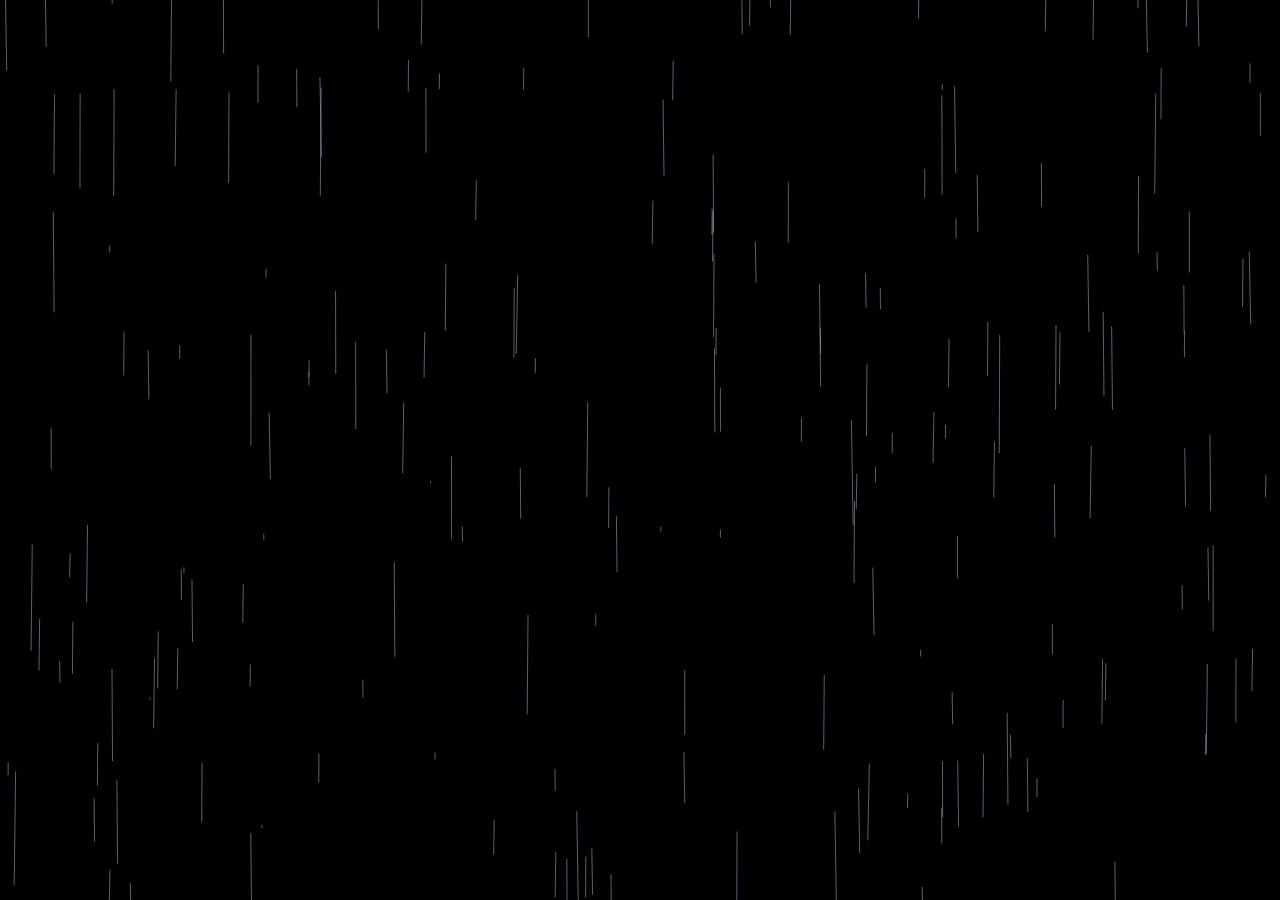
<file: index.html>
<!doctypehtml><html lang=en><meta , , content="text/html; charset=utf-8"http-equiv=Content-Type><meta name=darkreader-lock content="no undarkening the darkness"><title>Kill the Lights</title><link , , href=jquery-ui.css rel=stylesheet><script src=jquery.min.js></script><script src=jquery-ui.min.js></script><link href="https://fonts.googleapis.com/css?family=Vesper+Libre"rel=stylesheet><style>html{background-color:#000}#float{text-align:right;position:absolute;bottom:0;right:0;padding:0 20px 10px 0}*{-webkit-touch-callout:none;-webkit-user-select:none;-khtml-user-select:none;-moz-user-select:none;-ms-user-select:none;user-select:none;font-family:'Vesper Libre',serif;color:#fff}.fadeText{opacity:0;transition:opacity 16s}.sexy_line{display:block;border:none;color:#fff;height:1px;background:#000;background:-webkit-gradient(radial,50% 50%,0,50% 50%,350,from(#fff),to(#000))}#post-mortem{width:65%;margin:auto}h1,p{text-align:center;line-height:1.2em}h1{font-variant:small-caps}#clickOverlay{text-align:center;font-size:120%;opacity:0;transition:opacity 16s}</style><body><style>#canvas{pointer-events:none;position:fixed;top:0;left:0;width:100%;height:100%;z-index:9999}</style><canvas id=canvas></canvas><script>$(document).ready(function(){var t=$("#canvas")[0];if(t.width=window.innerWidth,t.height=window.innerHeight,t.getContext){var a=t.getContext("2d"),r=t.width,e=t.height;a.strokeStyle="rgba(174,194,224,0.5)",a.lineWidth=1,a.lineCap="round";for(var n=[],o=0;o<200;o++)n.push({x:Math.random()*r,y:Math.random()*e,l:1*Math.random(),xs:4*Math.random()-4+2,ys:40*Math.random()+80});for(var h=[],i=0;i<200;i++)h[i]=n[i];setInterval(function(){a.clearRect(0,0,r,e);for(var t=0;t<h.length;t++){var n=h[t];a.beginPath(),a.moveTo(n.x,n.y),a.lineTo(n.x+n.l*n.xs,n.y+n.l*n.ys),a.stroke()}!function(){for(var t=0;t<h.length;t++){var n=h[t];n.x+=n.xs,n.y+=n.ys,(n.x>r||n.y>e)&&(n.x=Math.random()*r,n.y=-20)}}()},30)}})</script><div id=clickOverlay>Click or something</div><div id=float class=fadeText><img alt=""src=weight.png style=margin:0;max-width:80%></div><div id=player style=opacity:0><audio autoplay hidden><source src=audio.mp3></audio></div><script>function showText(e,o){var t=document.getElementById(e);setTimeout(function(){t.style.opacity=1},4500*o)}function setSource(){$("#clickOverlay").hide();var e=document.querySelector("audio");e.src="audio."+(e.canPlayType("audio/mp3")?"mp3":"wav"),showText("float",1)}var audio=document.createElement("audio");function mediaPlaybackRequiresUserGesture(){return audio.play(),audio.paused}function removeBehaviorsRestrictions(){document.querySelector("audio").load(),window.removeEventListener("keydown",removeBehaviorsRestrictions),window.removeEventListener("mousedown",removeBehaviorsRestrictions),window.removeEventListener("touchstart",removeBehaviorsRestrictions),setTimeout(setSource,1e3)}function removeBehaviorsRestrictions(){document.querySelector("audio").load(),window.removeEventListener("keydown",removeBehaviorsRestrictions),window.removeEventListener("mousedown",removeBehaviorsRestrictions),window.removeEventListener("touchstart",removeBehaviorsRestrictions),setTimeout(setSource,1e3)}setTimeout(mediaPlaybackRequiresUserGesture,100),$(window).load(function(e){mediaPlaybackRequiresUserGesture()?(window.addEventListener("keydown",removeBehaviorsRestrictions),window.addEventListener("mousedown",removeBehaviorsRestrictions),window.addEventListener("touchstart",removeBehaviorsRestrictions),setTimeout(function(){document.getElementById("clickOverlay").style.opacity=1},5e3)):setSource()})</script>
</file>
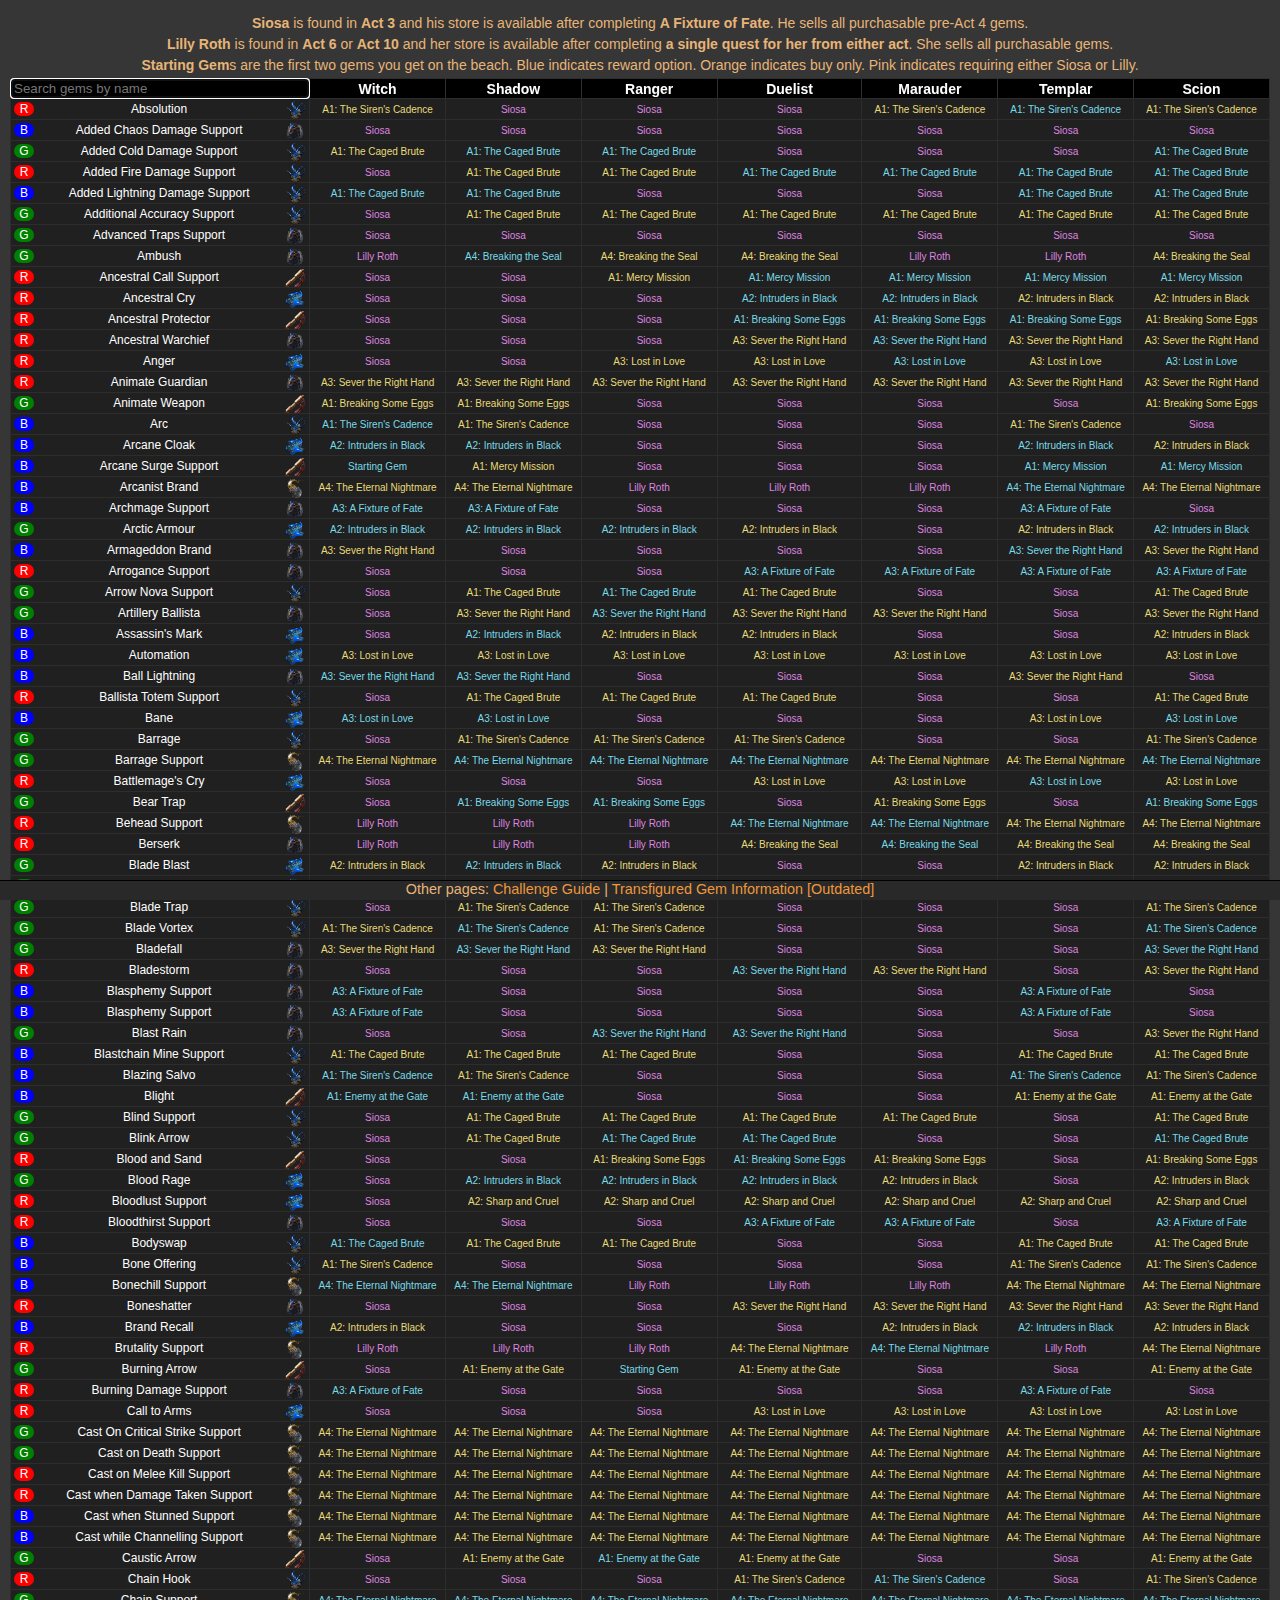
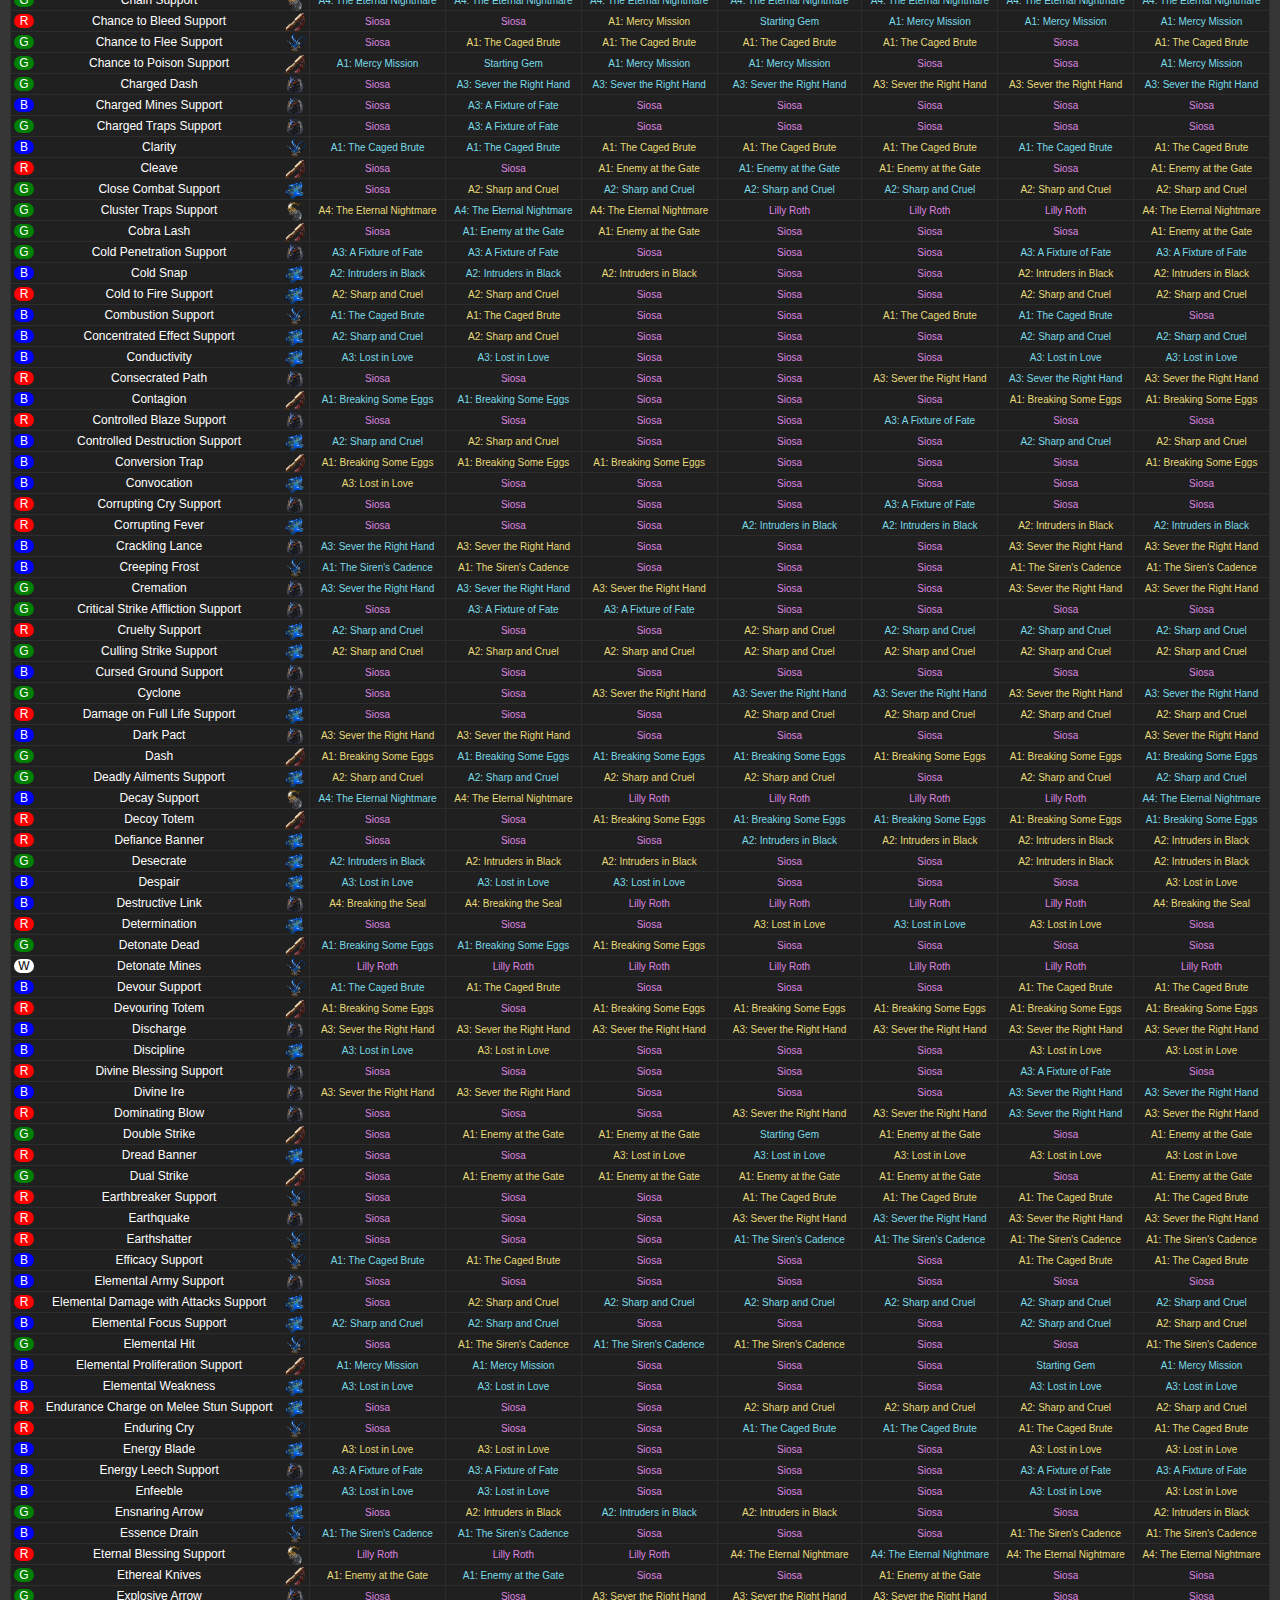
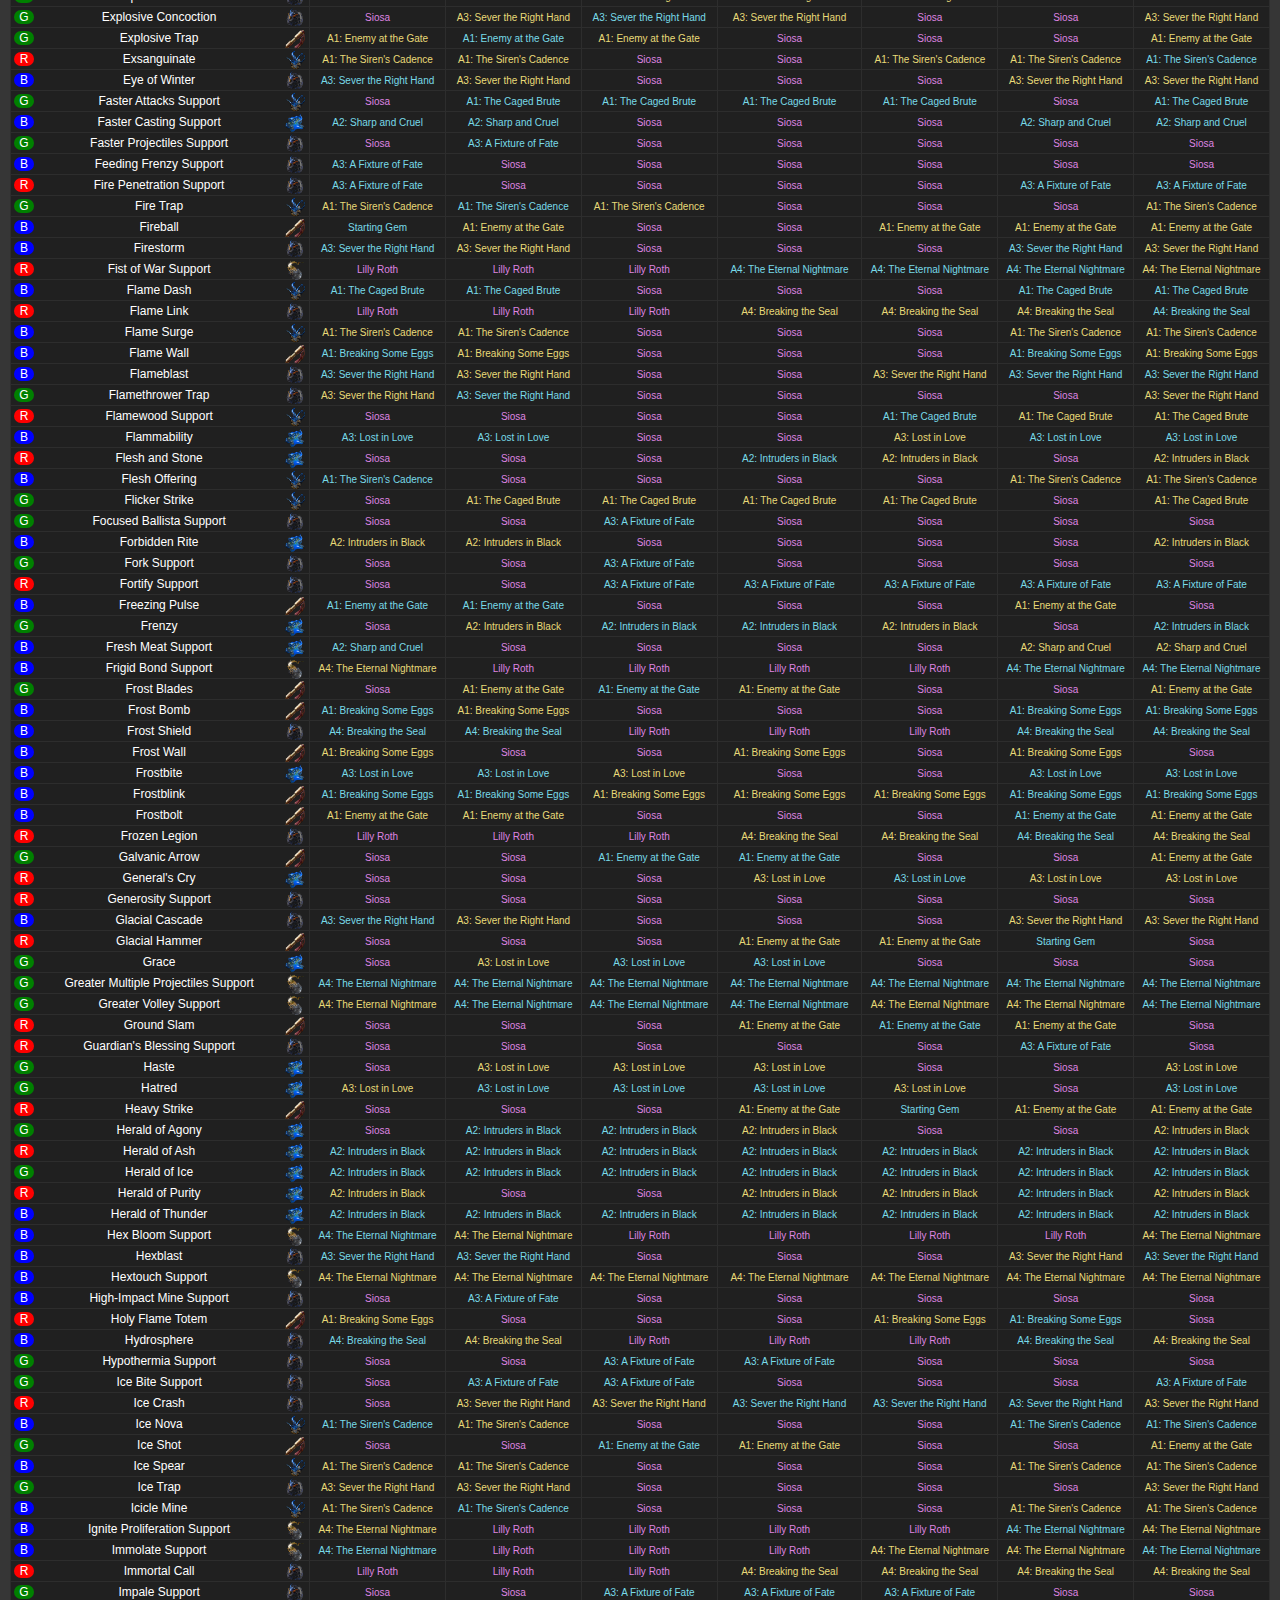
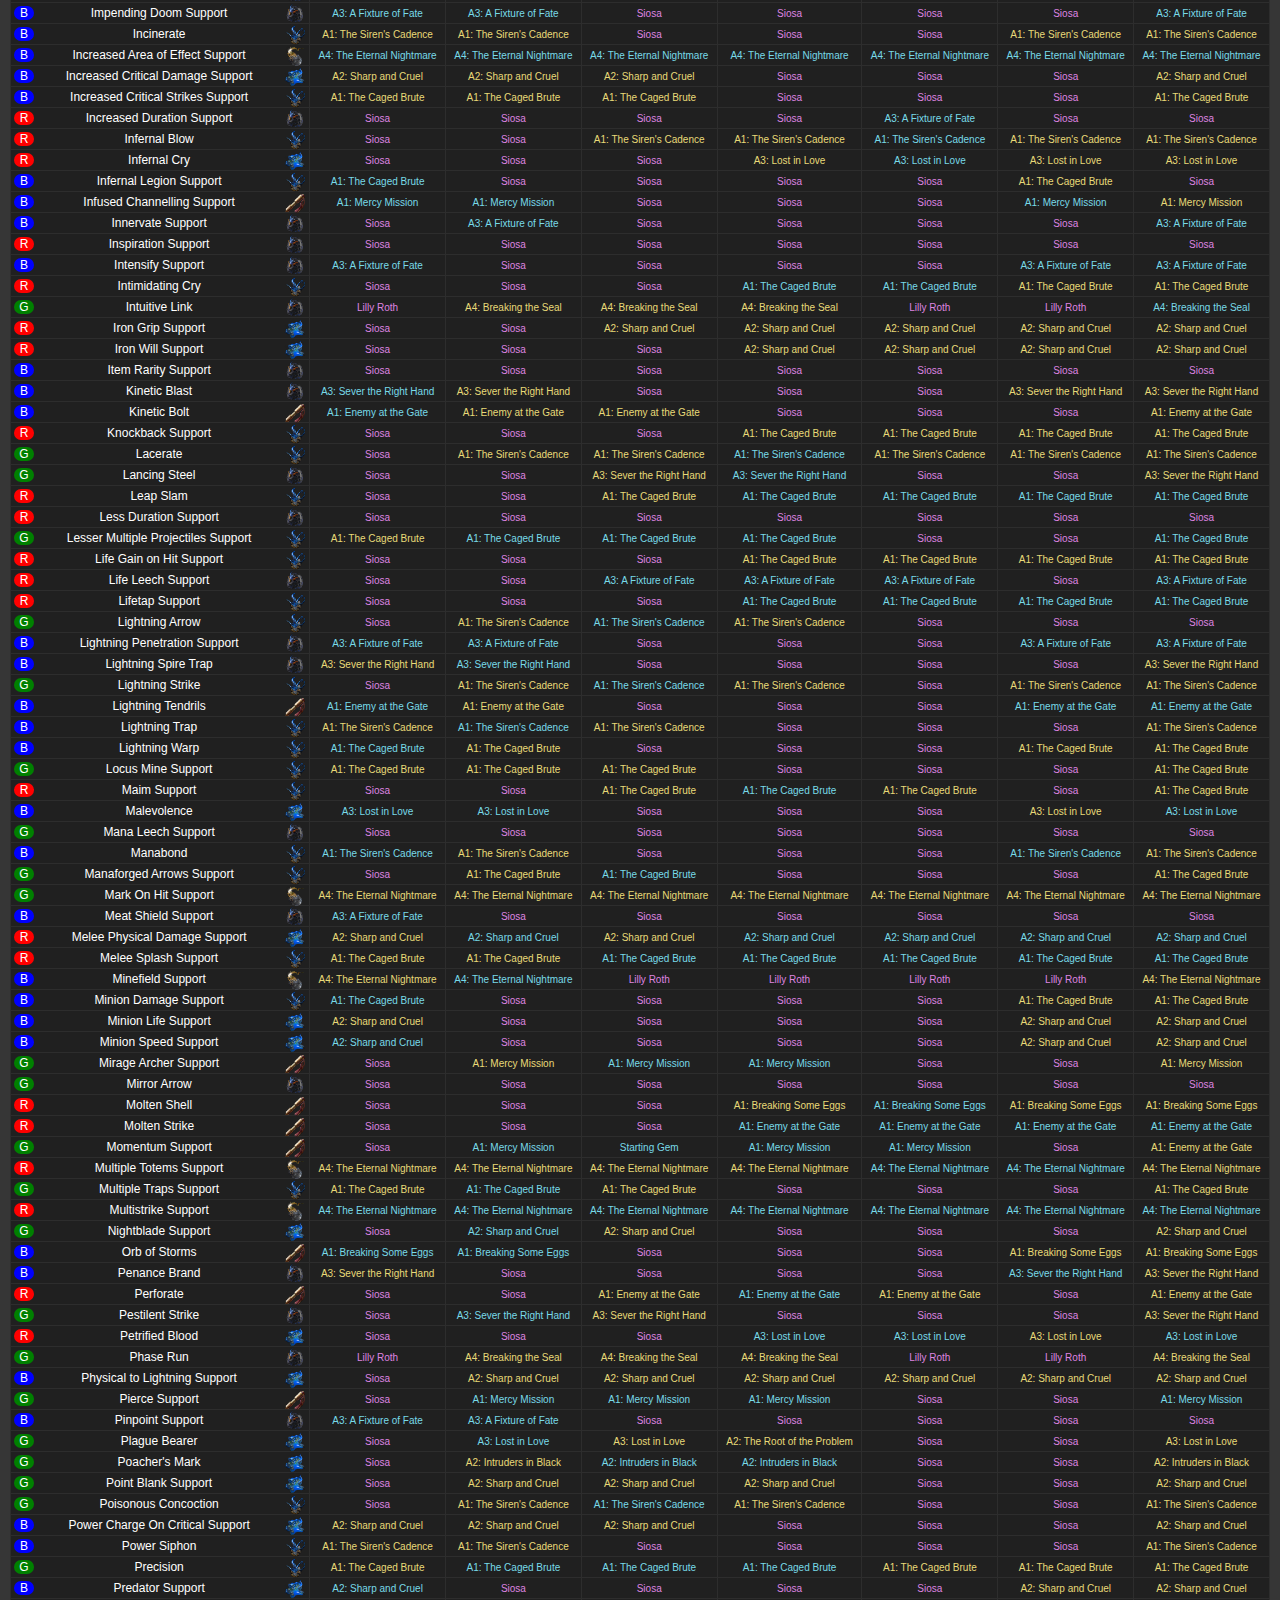
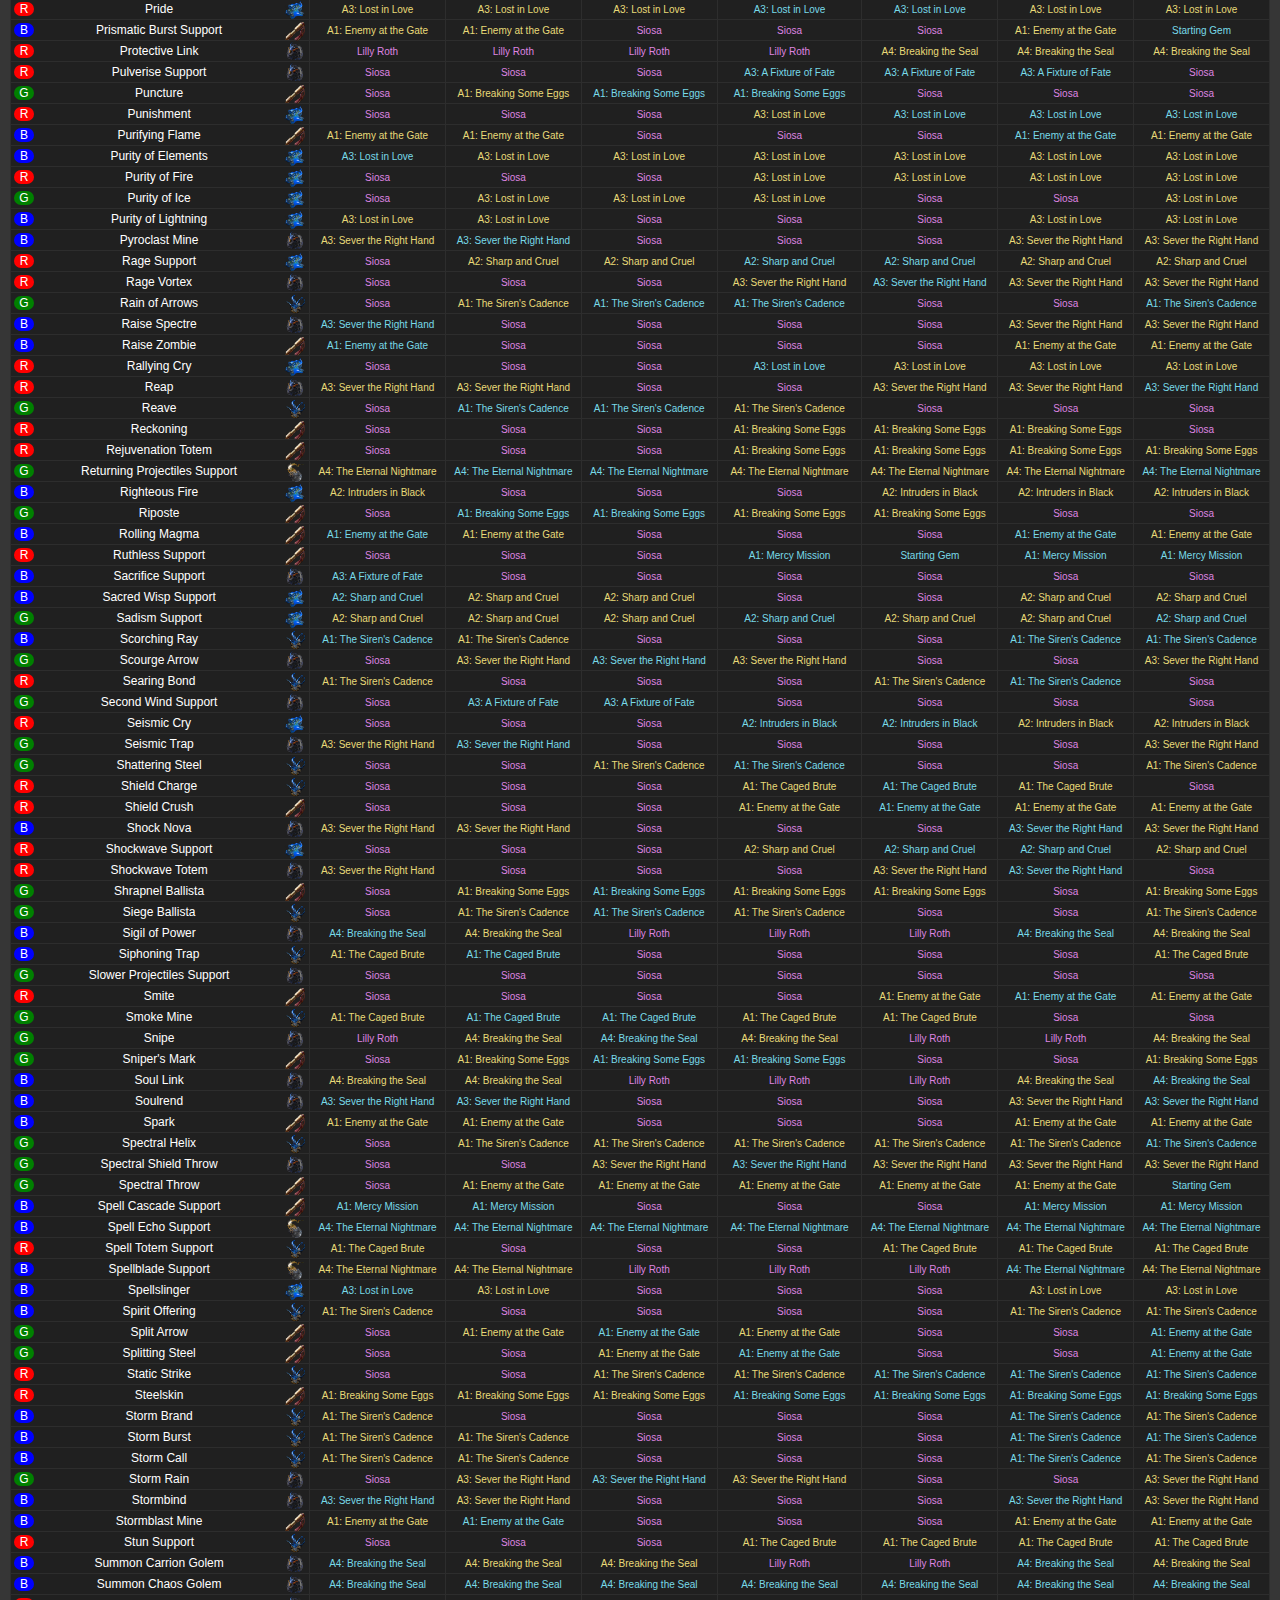
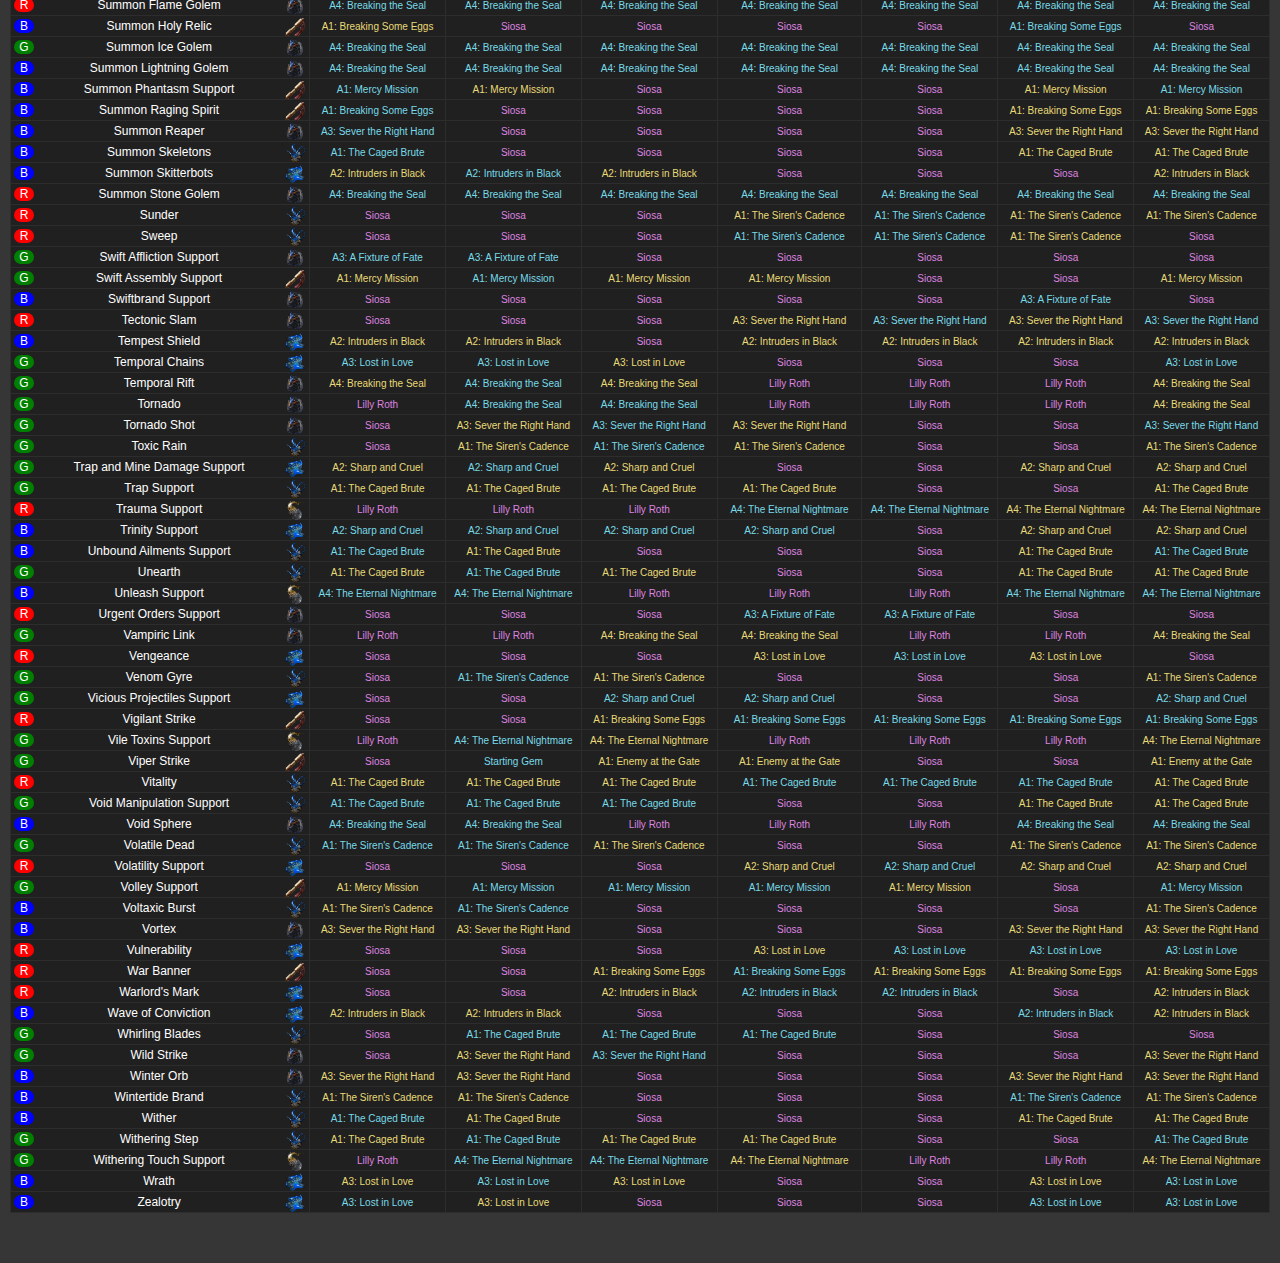
<file: gems.html>
<!DOCTYPE html>
<html lang="en">
<head>
<meta http-equiv="Content-Type" content="text/html; charset=utf-8">
	<!--
	░░░░█─────────────█──▀──
	░░░░▓█───────▄▄▀▀█──────
	░░░░▒░█────▄█▒░░▄░█─────
	░░░░░░░▀▄─▄▀▒▀▀▀▄▄▀──DO─
	░░░░░░░░░█▒░░░░▄▀────IT──
	▒▒▒░░░░▄▀▒░░░░▄▀───FOR──
	▓▓▓▓▒░█▒░░░░░█▄───BILLY──
	█████▀▒░░░░░█░▀▄────────
	█████▒▒░░░▒█░░░▀▄───────
	███▓▓▒▒▒▀▀▀█▄░░░░█──────
	▓██▓▒▒▒▒▒▒▒▒▒█░░░░█─────
	▓▓█▓▒▒▒▒▒▒▓▒▒█░░░░░█────
	░▒▒▀▀▄▄▄▄█▄▄▀░░░░░░░█─
	-->
	<META NAME="ROBOTS" CONTENT="noarchive">
	<meta name="Description" content="Path of Exile Gem Vendors and Rewards">
	<meta name="Keywords" content="path of exile, gem vendors, gem rewards">
	<script src="https://ajax.googleapis.com/ajax/libs/jquery/3.7.1/jquery.min.js"></script> 
	<script src="./js/showdown.min.js"></script>
	<title>Path of Exile Gem Sources</title>
	<style>
	p {text-align:center;margin:5px;font-size: 14px;}
	:root{--toggle-left:340px;--sidebar-left:0px;}
	[data-sidebar="visible"]{--toggle-left:4px;--sidebar-left: -336px;}
	*{font-family:Verdana,Arial,Helvetica,sans-serif;box-sizing: border-box;}
	html{background:#363636;overflow-y:scroll}
	a,a:visited{color:#EE983C;text-decoration:none;}
	a:hover{color:#FDB12D;}
	h1{color:#E7B477;text-align:center;border-left:5px solid #C2A965;border-right:5px solid #C2A965;border-top:1px solid #C2A965;border-bottom:1px solid #C2A965;background-color:#5d1515;margin-bottom:0px;padding:5px;}
	h2{color:#DADADA;text-align:center;margin:4px 0px;}
	h3{color:#875516;text-align:center;margin:4px 0px;}
	body{color:#E7B477;margin: 0 0 20px;padding-bottom:20px;}
	#contents{margin:auto;width:100%;padding:10px;}
	em img,li img{max-height:18px;margin-bottom:-3px;}
	#footer{position: fixed;left:0;bottom:0;height:20px;width:100%;text-align:center;background:#292929;border-top:1px solid black;font-size:90%;}
	#navigation{position:fixed;left:var(--sidebar-left);top:0px;height:100vh;display:var(--sidebar-display);max-height:100vh;overflow-y:scroll;background:rgb(40,40,40);padding-right:10px;width:336px;transition:all 0.2s linear;}
	#toggle{position:fixed;left:var(--toggle-left);top:5px;cursor:pointer;transition: all 0.2s linear;font-size:30px;padding-bottom: 20px;color:#ffff00;text-shadow: 2px 2px 4px rgb(0, 0, 0, 1);}
	#toggle:hover{color:#FFE28B}
	table{width:100%;border-collapse:collapse;}
	table img{max-height:22px;margin-bottom:-6px;margin-top:-3px;}
	table tr th{font-size:14px;border:1px solid #2d2d2d;background-color:black;color:white;}
	table tr th:first-child{min-width:24%;max-width:24%}
	table tr th:nth-child(n+2){min-width:11%;max-width:11%}
	table tr td:first-child{font-size:12px;border:1px solid #2d2d2d;background-color:rgb(32,32,32);color:#FFF;padding:3px;text-align:center;}
	table tr td:nth-child(n+2){font-size:10px;border:1px solid #2d2d2d;background-color:rgb(32,32,32);color:#E8DA78;padding:3px;text-align:center;}
	table tr td:nth-child(n+2).reward{ color:#78DAE8;}
	table tr td:nth-child(n+2).offpath{ color:#DF84E0;}
	th input{background:none;width:100%;border:none;color:white;}
	tr:first-child { position: sticky; top: 0px; background: black;}
	.currency{float:right;}
	.col-red{width:20px;float:left;background-color:red;color:white;border-radius:2em;padding-left:3px;padding-right:3px;}
	.col-green{width:20px;float:left;background-color:green;color:white;border-radius:2em;padding-left:3px;padding-right:3px;}
	.col-blue{width:20px;float:left;background-color:blue;color:white;border-radius:2em;padding-left:3px;padding-right:3px;}
	.col-white{width:20px;float:left;background-color:white;color:black;border-radius:2em;padding-left:3px;padding-right:3px;}
	table tr:hover td{background-color:rgb(40,40,40)
	</style>
	</head>
<body>
	<div id="contents">
		<p><b>Siosa</b> is found in <b>Act 3</b> and his store is available after completing <b>A Fixture of Fate</b>. He sells all purchasable pre-Act 4 gems.</p>
		<p><b>Lilly Roth</b> is found in <b>Act 6</b> or <b>Act 10</b> and her store is available after completing <b>a single quest for her from either act</b>. She sells all purchasable gems.</p>
		<p><b>Starting Gem</b>s are the first two gems you get on the beach. Blue indicates reward option. Orange indicates buy only. Pink indicates requiring either Siosa or Lilly.</p>
		<table id="gems">
			<tr><th><input id="search" type="search" autofocus="" placeholder="Search gems by name"></th><th>Witch</th><th>Shadow</th><th>Ranger</th><th>Duelist</th><th>Marauder</th><th>Templar</th><th>Scion</th>
		</table>
	</div>
	<div id="footer">Other pages: <a href="./">Challenge Guide</a> | <a href="./transgems.html">Transfigured Gem Information [Outdated]</a></div>
	<script>		
		const gemTable = document.querySelector("#gems");
		fetch('./js/gems.json')
			.then((response) => response.json()).then((json) => {
				for (var gem of json.gems) { 
					const gemRow = document.createElement("tr")
					let img; let col;
					if (gem.cost == "Orb of Transmutation"){
						img = '<img class="currency" src="./img/currency/transmutation.png" alt=""/>'
					} else if (gem.cost == "Orb of Chance"){
						img = '<img class="currency" src="./img/currency/chance.png" alt=""/>'
					} else if (gem.cost == "Orb of Alteration"){
						img = '<img class="currency" src="./img/currency/alteration.png" alt=""/>'
					} else if (gem.cost == "Orb of Alchemy"){
						img = '<img class="currency" src="./img/currency/alchemy.png" alt=""/>'
					} else if (gem.cost == "Scroll of Wisdom"){
						img = '<img class="currency" src="./img/currency/wisdom.png" alt=""/>'
					}
					
					if (gem.color == "red"){
						col = '<span class="col-' + gem.color + '">R</span>'
					} else if (gem.color == "green"){
						col = '<span class="col-' + gem.color + '">G</span>'
					} else if (gem.color == "blue"){
						col = '<span class="col-' + gem.color + '">B</span>'
					} else if (gem.color == "white"){
						col = '<span class="col-' + gem.color + '">W</span>'
					}
					console.log(col);
					console.log(gem.name);
					console.log(img);
					
					gemRow.appendChild(document.createElement("td")).innerHTML = col + " " + gem.name + " " + img;
					for (let x = 0; x < 7; x++){
						let td = document.createElement("td");
						if (gem.rewards[x] != "-"){
							td.textContent = gem.rewards[x];
							td.className = "reward"
						} else {
							td.textContent = gem.vendors[x];
							if (gem.vendors[x] == "Siosa" || gem.vendors[x] == "Lilly Roth") {
								td.className = "offpath"
							}
						}
						gemRow.appendChild(td);
					}
					gemTable.append(gemRow);					
				}
			});
			
			// case insensitive
			$.expr[":"].contains = $.expr.createPseudo(function(arg) {
				return function( elem ) {
					return $(elem).text().toUpperCase().indexOf(arg.toUpperCase()) >= 0;
				};
			});
			// delay function
			function throttle(f, delay){
				var timer = null;
				return function(){
					var context = this, args = arguments;
					clearTimeout(timer);
					timer = window.setTimeout(function(){
						f.apply(context, args);
					},
					delay || 350);
				};
			}
			
			$("#search,#searchTags").keyup(throttle(doSearch)); 
			$('select').blur(doSearch);
			$('select').change(doSearch);
			function doSearch(){
				let term = $('#search').val();
				if(term.length > 0){
					// skip header row
					$("td").parent().hide();
					$('tr td:contains("' + term + '")').parent().show();
				} else {
					$("tr").show();
				}
			};
			
	</script>
</body>
</html>
</file>
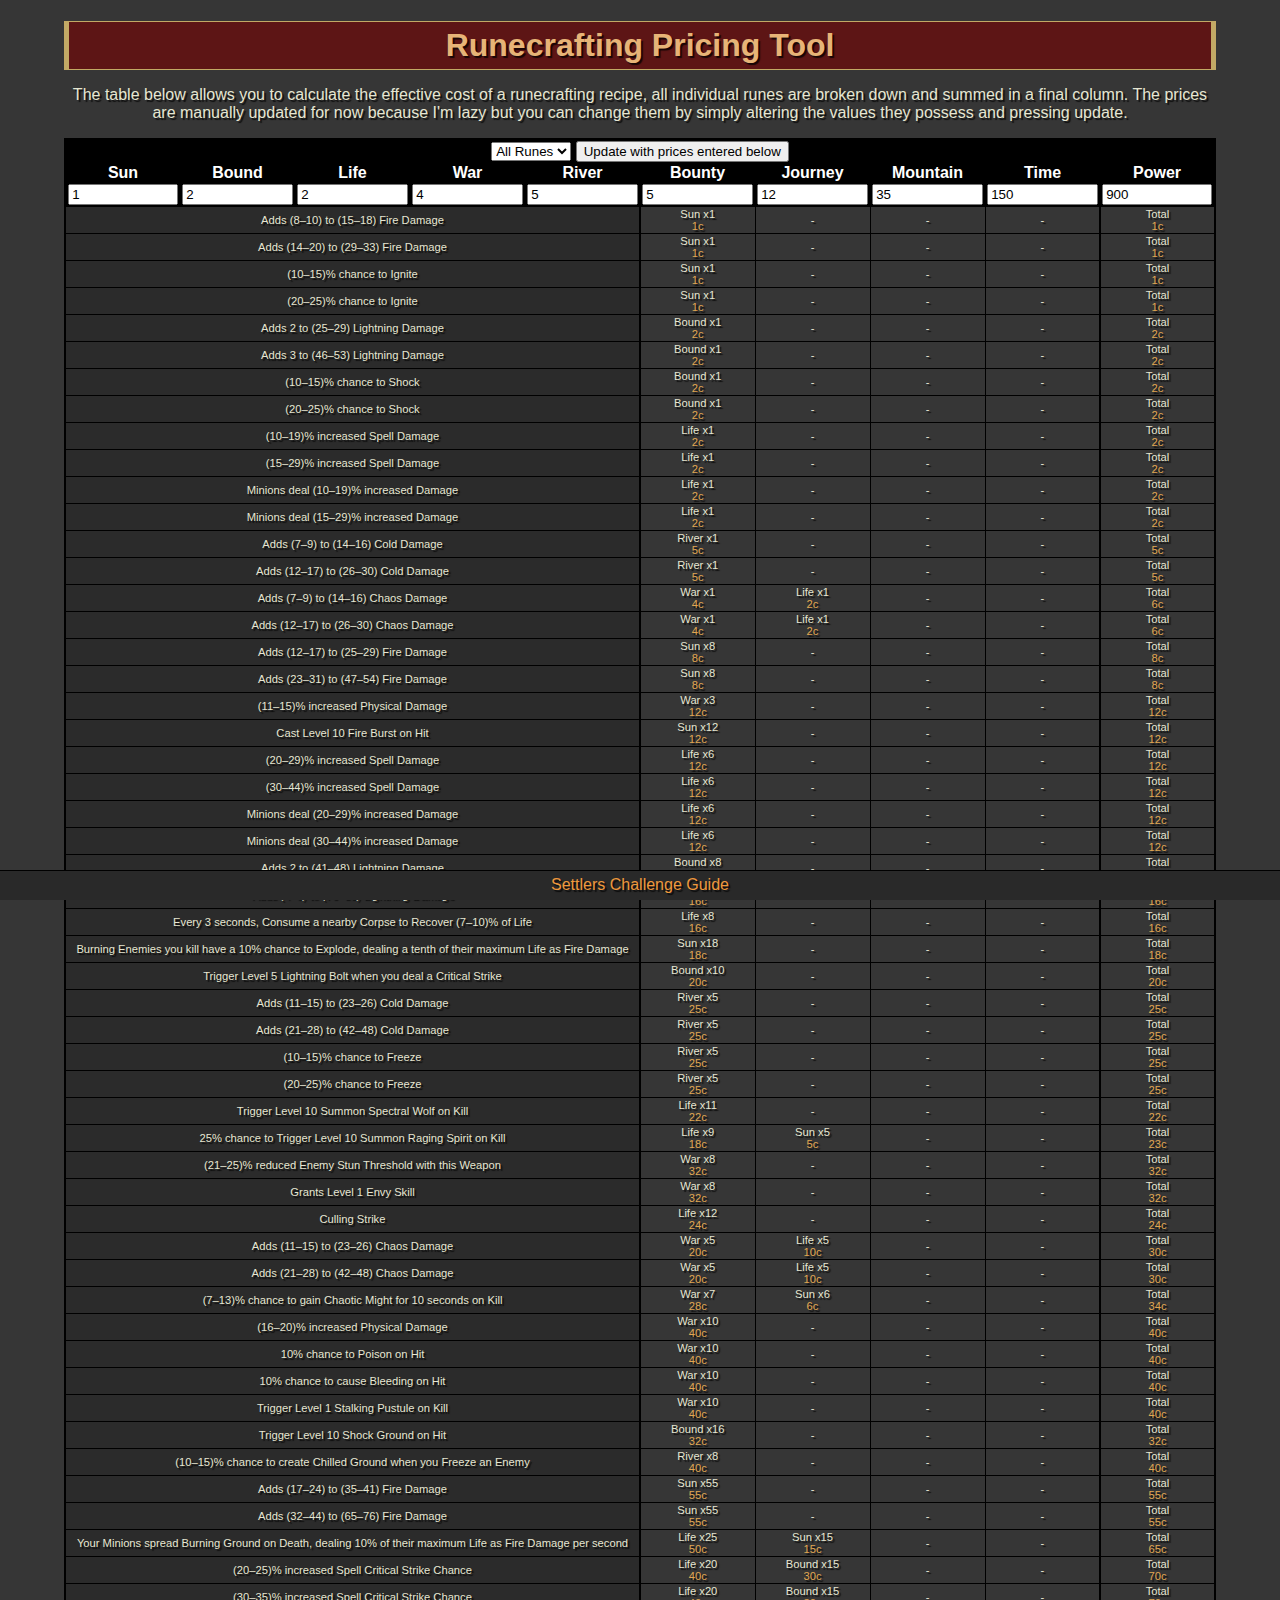
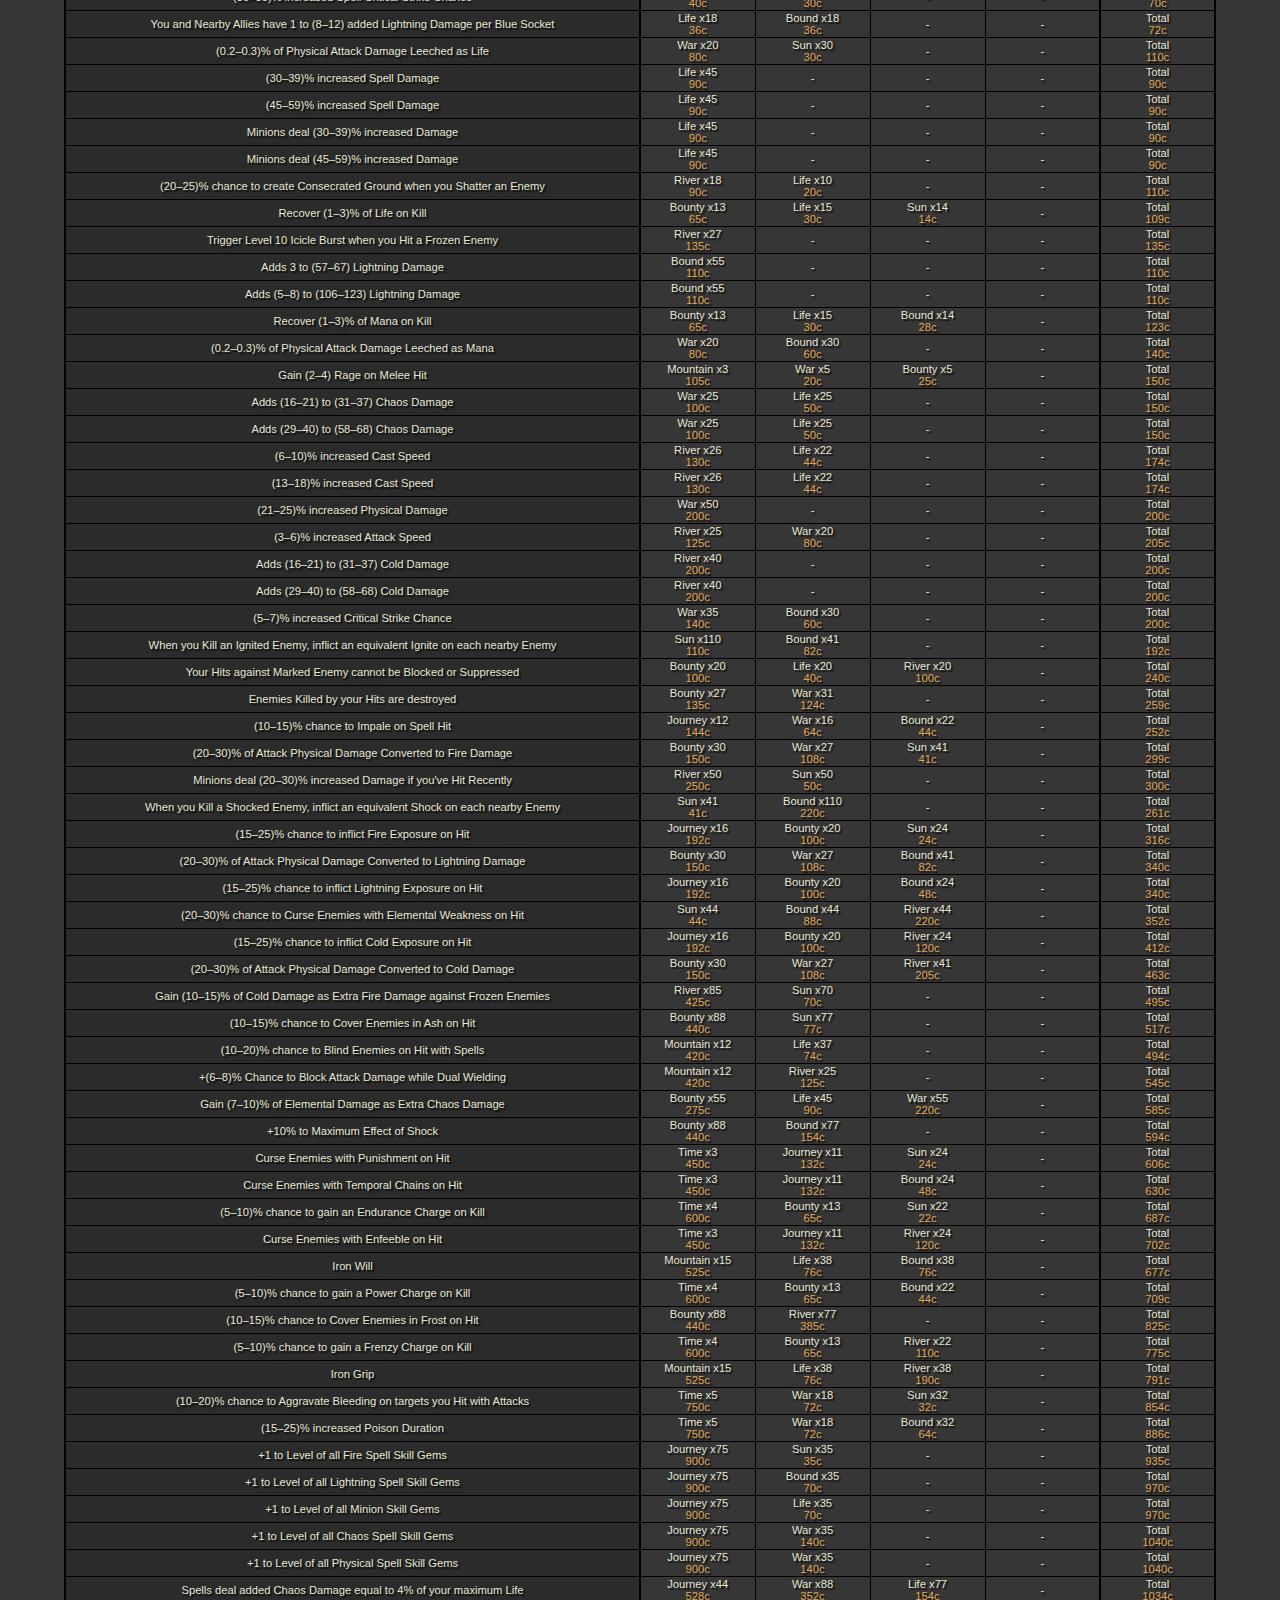
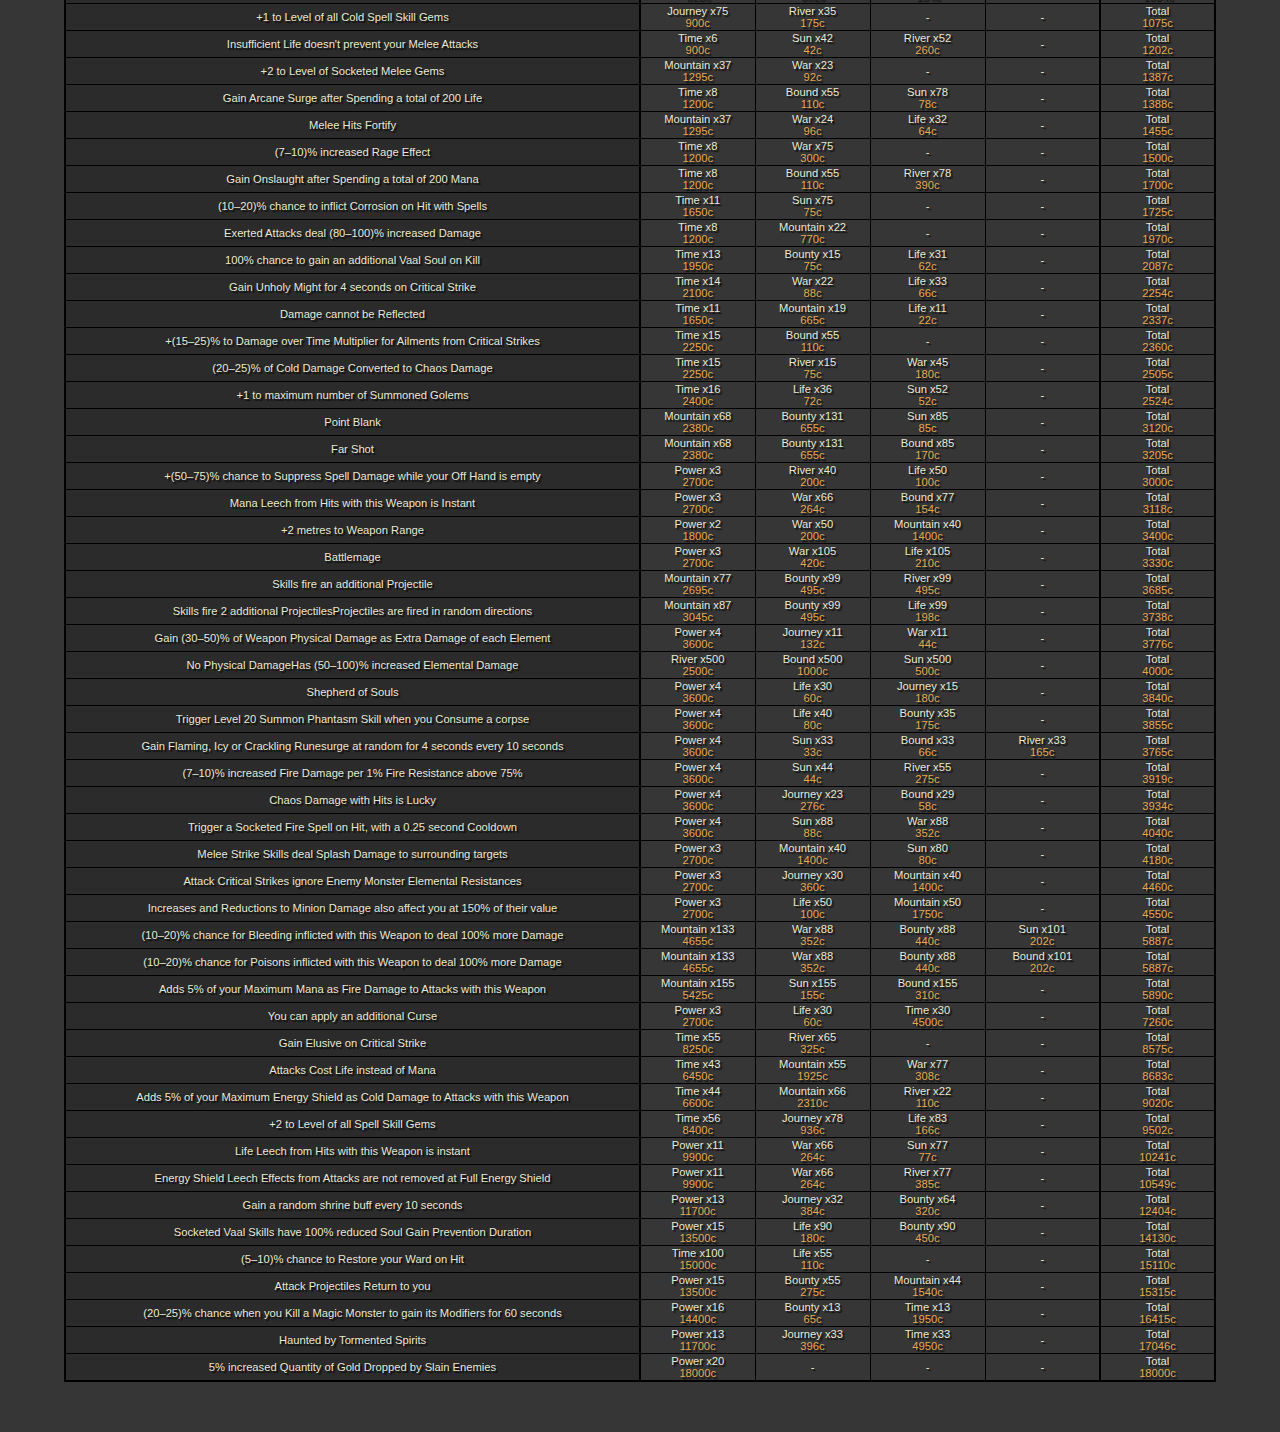
<file: runeprices.html>
<!DOCTYPE html>
<html lang="en">
<head>
<meta http-equiv="Content-Type" content="text/html; charset=utf-8">
	<!--
	░░░░█─────────────█──▀──
	░░░░▓█───────▄▄▀▀█──────
	░░░░▒░█────▄█▒░░▄░█─────
	░░░░░░░▀▄─▄▀▒▀▀▀▄▄▀──DO─
	░░░░░░░░░█▒░░░░▄▀────IT──
	▒▒▒░░░░▄▀▒░░░░▄▀───FOR──
	▓▓▓▓▒░█▒░░░░░█▄───BILLY──
	█████▀▒░░░░░█░▀▄────────
	█████▒▒░░░▒█░░░▀▄───────
	███▓▓▒▒▒▀▀▀█▄░░░░█──────
	▓██▓▒▒▒▒▒▒▒▒▒█░░░░█─────
	▓▓█▓▒▒▒▒▒▒▓▒▒█░░░░░█────
	░▒▒▀▀▄▄▄▄█▄▄▀░░░░░░░█─
	-->
	<META NAME="ROBOTS" CONTENT="noarchive">
	<meta name="Description" content="Path of Exile Challenge Guide">
	<meta name="Keywords" content="path of exile, challenge guide">
	<script src="https://ajax.googleapis.com/ajax/libs/jquery/3.7.1/jquery.min.js"></script> 
	<script src="./js/showdown.min.js"></script>
	<title>Path of Exile Settlers of Kalguur Challenge Guide</title>
	<link rel="shortcut icon" href="./img/favicon.png">
	<style>
	:root{--toggle-left:340px;--sidebar-left:0px;}
	[data-sidebar="visible"]{--toggle-left:4px;--sidebar-left: -336px;}
	*{font-family:Verdana,Arial,Helvetica,sans-serif;box-sizing: border-box;}
	html{background:#363636;text-shadow: 2px 2px 1px rgba(0,0,0,0.75);}
	a,a:visited{color:#EE983C;text-decoration:none;}
	a:hover{color:#FDB12D;}
	h1{color:#E7B477;text-align:center;border-left:5px solid #C2A965;border-right:5px solid #C2A965;border-top:1px solid #C2A965;border-bottom:1px solid #C2A965;background-color:#5d1515;margin-bottom:0px;padding:5px;position:relative;}
	h2{color:#DADADA;text-align:center;margin:4px 0px;}
	h3{color:#875516;text-align:center;margin:4px 0px;}
	body{color:rgb(230,230,210);margin: 0 0 20px;padding-bottom:20px;}
	#contents{margin:auto;max-width:90vw;}
	#disclaimer{margin:80px auto 10px;max-width:800px;font-size:75%;}
	h2[id^="veryeasy"]{color:#00DA00}
	h2[id^="easy"]{color:#56C256}
	h2[id^="average"]{color:#A5B2C2}
	h2[id^="hard"]{color:#D96865}
	h2[id^="veryhard"]{color:#D81400}
	h3[id^="grindheavy"]{color:#00C6D8;font-size:75%;}
	h3[id^="partiallybuyable"],h3[id^="buyable"],h3[id^="luckbased"]{color:#00C6D8;font-size:75%;margin:2px 0px;}
	em img,li img{max-height:18px;margin-bottom:-3px;}
	#footer{position: fixed;left:0;bottom:0;height:30px;width:100%;text-align:center;background:#292929;border-top:1px solid black;padding-top:5px;}
	#navigation{position:fixed;left:var(--sidebar-left);top:0px;height:100vh;display:var(--sidebar-display);max-height:100vh;overflow-y:scroll;background:rgb(40,40,40);padding-right:10px;width:336px;transition:all 0.2s linear;}
	#toggle{position:fixed;left:var(--toggle-left);top:5px;cursor:pointer;transition: all 0.2s linear;font-size:30px;padding-bottom: 20px;color:#ffff00;text-shadow: 2px 2px 4px rgb(0, 0, 0, 1);z-index:9999;}
	#toggle:hover{color:#FFE28B}
	
	#togglecomplete{position:fixed;right:5px;top:5px;cursor:pointer;z-index:9999;font-size:75%;}
	#togglecomplete:hover{color:#FFE28B}
	.ggg{color:#E7B477;}
	.com{color:rgb(230,230,210);}	
	.div{color:rgb(200,200,180);}
	.div:before{content:"Card: ";color:rgb(230,230,210)}
	li{line-height:120%;}
	.complete{position:absolute;right:0;top:0;cursor:hand;cursor:pointer;width:48px;height:48px;}
	div[data-complete="no"]{color:red;}
	div[data-complete="yes"]{color:rgb(0,240,0);}
	table{width:100%;margin:10px auto;border-collapse:collapse;border:2px solid black;}
	th{background-color:black;color:white;text-align:center;}
	td{border:1px solid black;}
	td:nth-child(n+1){width:80px;}
	td:first-child{width:120px;background-color:rgba(0,0,0,0.2);border-right:2px solid black;}
	td:last-child{border-left:2px solid black;}
	td:empty{background-color:black;}
	tr:hover td{background-color:rgb(0,60,60)}
	code{color:#89bad2;}
	td,th{width:10%;}
	td{font-size:70%;text-align:center;}
	td span{color:#e0a752;}
	th input{width:98%;}
	</style>
	</head>
<body>
	<div id="contents">
	<h1>Runecrafting Pricing Tool</h1>
	<p style="text-align:center;">The table below allows you to calculate the effective cost of a runecrafting recipe, all individual runes are broken down and summed in a final column. The prices are manually updated for now because I'm lazy but you can change them by simply altering the values they possess and pressing update.</p>
	<table id="runetable">
		<tr><th colspan=10>
		<select id="runeType">
			<option value="All">All Runes</option>
			<option value="Sun">Sun</option>
			<option value="Bound">Bound</option>
			<option value="Life">Life</option>
			<option value="War">War</option>
			<option value="River">River</option>
			<option value="Bounty">Bounty</option>
			<option value="Journey">Journey</option>
			<option value="Mountain">Mountain</option>
			<option value="Time">Time</option>
			<option value="Power">Power</option>
		</select>
		
		<button onclick="setPrices()">Update with prices entered below</button>
		</th></tr>
		<tr>
			<th>Sun</th>
			<th>Bound</th>
			<th>Life</th>
			<th>War</th>
			<th>River</th>
			<th>Bounty</th>
			<th>Journey</th>
			<th>Mountain</th>
			<th>Time</th>
			<th>Power</th>
		</tr>
		<tr>
			<th><input data-rune="1" type="number" value="0" max="2000" min="0"/></th>
			<th><input data-rune="2" type="number" value="0" max="2000" min="0"/></th>
			<th><input data-rune="3" type="number" value="0" max="2000" min="0"/></th>
			<th><input data-rune="4" type="number" value="0" max="2000" min="0"/></th>
			<th><input data-rune="5" type="number" value="0" max="2000" min="0"/></th>
			<th><input data-rune="6" type="number" value="0" max="2000" min="0"/></th>
			<th><input data-rune="7" type="number" value="0" max="2000" min="0"/></th>
			<th><input data-rune="8" type="number" value="0" max="2000" min="0"/></th>
			<th><input data-rune="9" type="number" value="0" max="2000" min="0"/></th>
			<th><input data-rune="10" type="number" value="0" max="2000" min="0"/></th>
		</tr>
	</table>
	
	</div>
	<script>
		// ideally set up an action or something to pull these from poe.ninja instead
		var runePrices = [
			1, 2, 2, 4, 5, 5, 12, 35, 150, 900,
		];
		var runeNames = [ 
			"Sun", "Bound", "Life", "War", "River", "Bounty", "Journey", "Mountain", "Time", "Power",
		] 
		
		var recipes = [
			{name:"Adds (8–10) to (15–18) Fire Damage",r0:1, q0:1, r1:0, q1:0, r2:0, q2:0, r3:0, q3:0},
			{name:"Adds (14–20) to (29–33) Fire Damage",r0:1, q0:1, r1:0, q1:0, r2:0, q2:0, r3:0, q3:0},
			{name:"(10–15)% chance to Ignite",r0:1, q0:1, r1:0, q1:0, r2:0, q2:0, r3:0, q3:0},
			{name:"(20–25)% chance to Ignite",r0:1, q0:1, r1:0, q1:0, r2:0, q2:0, r3:0, q3:0},
			{name:"Adds 2 to (25–29) Lightning Damage",r0:2, q0:1, r1:0, q1:0, r2:0, q2:0, r3:0, q3:0},
			{name:"Adds 3 to (46–53) Lightning Damage",r0:2, q0:1, r1:0, q1:0, r2:0, q2:0, r3:0, q3:0},
			{name:"(10–15)% chance to Shock",r0:2, q0:1, r1:0, q1:0, r2:0, q2:0, r3:0, q3:0},
			{name:"(20–25)% chance to Shock",r0:2, q0:1, r1:0, q1:0, r2:0, q2:0, r3:0, q3:0},
			{name:"(10–19)% increased Spell Damage",r0:3, q0:1, r1:0, q1:0, r2:0, q2:0, r3:0, q3:0},
			{name:"(15–29)% increased Spell Damage",r0:3, q0:1, r1:0, q1:0, r2:0, q2:0, r3:0, q3:0},
			{name:"Minions deal (10–19)% increased Damage",r0:3, q0:1, r1:0, q1:0, r2:0, q2:0, r3:0, q3:0},
			{name:"Minions deal (15–29)% increased Damage",r0:3, q0:1, r1:0, q1:0, r2:0, q2:0, r3:0, q3:0},
			{name:"Adds (7–9) to (14–16) Cold Damage",r0:5, q0:1, r1:0, q1:0, r2:0, q2:0, r3:0, q3:0},
			{name:"Adds (12–17) to (26–30) Cold Damage",r0:5, q0:1, r1:0, q1:0, r2:0, q2:0, r3:0, q3:0},
			{name:"Adds (7–9) to (14–16) Chaos Damage",r0:4, q0:1, r1:3, q1:1, r2:0, q2:0, r3:0, q3:0},
			{name:"Adds (12–17) to (26–30) Chaos Damage",r0:4, q0:1, r1:3, q1:1, r2:0, q2:0, r3:0, q3:0},
			{name:"Adds (12–17) to (25–29) Fire Damage",r0:1, q0:8, r1:0, q1:0, r2:0, q2:0, r3:0, q3:0},
			{name:"Adds (23–31) to (47–54) Fire Damage",r0:1, q0:8, r1:0, q1:0, r2:0, q2:0, r3:0, q3:0},
			{name:"(11–15)% increased Physical Damage",r0:4, q0:3, r1:0, q1:0, r2:0, q2:0, r3:0, q3:0},
			{name:"Cast Level 10 Fire Burst on Hit",r0:1, q0:12, r1:0, q1:0, r2:0, q2:0, r3:0, q3:0},
			{name:"(20–29)% increased Spell Damage",r0:3, q0:6, r1:0, q1:0, r2:0, q2:0, r3:0, q3:0},
			{name:"(30–44)% increased Spell Damage",r0:3, q0:6, r1:0, q1:0, r2:0, q2:0, r3:0, q3:0},
			{name:"Minions deal (20–29)% increased Damage",r0:3, q0:6, r1:0, q1:0, r2:0, q2:0, r3:0, q3:0},
			{name:"Minions deal (30–44)% increased Damage",r0:3, q0:6, r1:0, q1:0, r2:0, q2:0, r3:0, q3:0},
			{name:"Adds 2 to (41–48) Lightning Damage",r0:2, q0:8, r1:0, q1:0, r2:0, q2:0, r3:0, q3:0},
			{name:"Adds (4–5) to (76–88) Lightning Damage",r0:2, q0:8, r1:0, q1:0, r2:0, q2:0, r3:0, q3:0},
			{name:"Every 3 seconds, Consume a nearby Corpse to Recover (7–10)% of Life",r0:3, q0:8, r1:0, q1:0, r2:0, q2:0, r3:0, q3:0},
			{name:"Burning Enemies you kill have a 10% chance to Explode, dealing a tenth of their maximum Life as Fire Damage",r0:1, q0:18, r1:0, q1:0, r2:0, q2:0, r3:0, q3:0},
			{name:"Trigger Level 5 Lightning Bolt when you deal a Critical Strike",r0:2, q0:10, r1:0, q1:0, r2:0, q2:0, r3:0, q3:0},
			{name:"Adds (11–15) to (23–26) Cold Damage",r0:5, q0:5, r1:0, q1:0, r2:0, q2:0, r3:0, q3:0},
			{name:"Adds (21–28) to (42–48) Cold Damage",r0:5, q0:5, r1:0, q1:0, r2:0, q2:0, r3:0, q3:0},
			{name:"(10–15)% chance to Freeze",r0:5, q0:5, r1:0, q1:0, r2:0, q2:0, r3:0, q3:0},
			{name:"(20–25)% chance to Freeze",r0:5, q0:5, r1:0, q1:0, r2:0, q2:0, r3:0, q3:0},
			{name:"Trigger Level 10 Summon Spectral Wolf on Kill",r0:3, q0:11, r1:0, q1:0, r2:0, q2:0, r3:0, q3:0},
			{name:"25% chance to Trigger Level 10 Summon Raging Spirit on Kill",r0:3, q0:9, r1:1, q1:5, r2:0, q2:0, r3:0, q3:0},
			{name:"(21–25)% reduced Enemy Stun Threshold with this Weapon",r0:4, q0:8, r1:0, q1:0, r2:0, q2:0, r3:0, q3:0},
			{name:"Grants Level 1 Envy Skill",r0:4, q0:8, r1:0, q1:0, r2:0, q2:0, r3:0, q3:0},
			{name:"Culling Strike",r0:3, q0:12, r1:0, q1:0, r2:0, q2:0, r3:0, q3:0},
			{name:"Adds (11–15) to (23–26) Chaos Damage",r0:4, q0:5, r1:3, q1:5, r2:0, q2:0, r3:0, q3:0},
			{name:"Adds (21–28) to (42–48) Chaos Damage",r0:4, q0:5, r1:3, q1:5, r2:0, q2:0, r3:0, q3:0},
			{name:"(7–13)% chance to gain Chaotic Might for 10 seconds on Kill",r0:4, q0:7, r1:1, q1:6, r2:0, q2:0, r3:0, q3:0},
			{name:"(16–20)% increased Physical Damage",r0:4, q0:10, r1:0, q1:0, r2:0, q2:0, r3:0, q3:0},
			{name:"10% chance to Poison on Hit",r0:4, q0:10, r1:0, q1:0, r2:0, q2:0, r3:0, q3:0},
			{name:"10% chance to cause Bleeding on Hit",r0:4, q0:10, r1:0, q1:0, r2:0, q2:0, r3:0, q3:0},
			{name:"Trigger Level 1 Stalking Pustule on Kill",r0:4, q0:10, r1:0, q1:0, r2:0, q2:0, r3:0, q3:0},
			{name:"Trigger Level 10 Shock Ground on Hit",r0:2, q0:16, r1:0, q1:0, r2:0, q2:0, r3:0, q3:0},
			{name:"(10–15)% chance to create Chilled Ground when you Freeze an Enemy",r0:5, q0:8, r1:0, q1:0, r2:0, q2:0, r3:0, q3:0},
			{name:"Adds (17–24) to (35–41) Fire Damage",r0:1, q0:55, r1:0, q1:0, r2:0, q2:0, r3:0, q3:0},
			{name:"Adds (32–44) to (65–76) Fire Damage",r0:1, q0:55, r1:0, q1:0, r2:0, q2:0, r3:0, q3:0},
			{name:"Your Minions spread Burning Ground on Death, dealing 10% of their maximum Life as Fire Damage per second",r0:3, q0:25, r1:1, q1:15, r2:0, q2:0, r3:0, q3:0},
			{name:"(20–25)% increased Spell Critical Strike Chance",r0:3, q0:20, r1:2, q1:15, r2:0, q2:0, r3:0, q3:0},
			{name:"(30–35)% increased Spell Critical Strike Chance",r0:3, q0:20, r1:2, q1:15, r2:0, q2:0, r3:0, q3:0},
			{name:"You and Nearby Allies have 1 to (8–12) added Lightning Damage per Blue Socket",r0:3, q0:18, r1:2, q1:18, r2:0, q2:0, r3:0, q3:0},
			{name:"(0.2–0.3)% of Physical Attack Damage Leeched as Life",r0:4, q0:20, r1:1, q1:30, r2:0, q2:0, r3:0, q3:0},
			{name:"(30–39)% increased Spell Damage",r0:3, q0:45, r1:0, q1:0, r2:0, q2:0, r3:0, q3:0},
			{name:"(45–59)% increased Spell Damage",r0:3, q0:45, r1:0, q1:0, r2:0, q2:0, r3:0, q3:0},
			{name:"Minions deal (30–39)% increased Damage",r0:3, q0:45, r1:0, q1:0, r2:0, q2:0, r3:0, q3:0},
			{name:"Minions deal (45–59)% increased Damage",r0:3, q0:45, r1:0, q1:0, r2:0, q2:0, r3:0, q3:0},
			{name:"(20–25)% chance to create Consecrated Ground when you Shatter an Enemy",r0:5, q0:18, r1:3, q1:10, r2:0, q2:0, r3:0, q3:0},
			{name:"Recover (1–3)% of Life on Kill",r0:6, q0:13, r1:3, q1:15, r2:1, q2:14, r3:0, q3:0},
			{name:"Trigger Level 10 Icicle Burst when you Hit a Frozen Enemy",r0:5, q0:27, r1:0, q1:0, r2:0, q2:0, r3:0, q3:0},
			{name:"Adds 3 to (57–67) Lightning Damage",r0:2, q0:55, r1:0, q1:0, r2:0, q2:0, r3:0, q3:0},
			{name:"Adds (5–8) to (106–123) Lightning Damage",r0:2, q0:55, r1:0, q1:0, r2:0, q2:0, r3:0, q3:0},
			{name:"Recover (1–3)% of Mana on Kill",r0:6, q0:13, r1:3, q1:15, r2:2, q2:14, r3:0, q3:0},
			{name:"(0.2–0.3)% of Physical Attack Damage Leeched as Mana",r0:4, q0:20, r1:2, q1:30, r2:0, q2:0, r3:0, q3:0},
			{name:"Gain (2–4) Rage on Melee Hit",r0:8, q0:3, r1:4, q1:5, r2:6, q2:5, r3:0, q3:0},
			{name:"Adds (16–21) to (31–37) Chaos Damage",r0:4, q0:25, r1:3, q1:25, r2:0, q2:0, r3:0, q3:0},
			{name:"Adds (29–40) to (58–68) Chaos Damage",r0:4, q0:25, r1:3, q1:25, r2:0, q2:0, r3:0, q3:0},
			{name:"(6–10)% increased Cast Speed",r0:5, q0:26, r1:3, q1:22, r2:0, q2:0, r3:0, q3:0},
			{name:"(13–18)% increased Cast Speed",r0:5, q0:26, r1:3, q1:22, r2:0, q2:0, r3:0, q3:0},
			{name:"(21–25)% increased Physical Damage",r0:4, q0:50, r1:0, q1:0, r2:0, q2:0, r3:0, q3:0},
			{name:"(3–6)% increased Attack Speed",r0:5, q0:25, r1:4, q1:20, r2:0, q2:0, r3:0, q3:0},
			{name:"Adds (16–21) to (31–37) Cold Damage",r0:5, q0:40, r1:0, q1:0, r2:0, q2:0, r3:0, q3:0},
			{name:"Adds (29–40) to (58–68) Cold Damage",r0:5, q0:40, r1:0, q1:0, r2:0, q2:0, r3:0, q3:0},
			{name:"(5–7)% increased Critical Strike Chance",r0:4, q0:35, r1:2, q1:30, r2:0, q2:0, r3:0, q3:0},
			{name:"When you Kill an Ignited Enemy, inflict an equivalent Ignite on each nearby Enemy",r0:1, q0:110, r1:2, q1:41, r2:0, q2:0, r3:0, q3:0},
			{name:"Your Hits against Marked Enemy cannot be Blocked or Suppressed",r0:6, q0:20, r1:3, q1:20, r2:5, q2:20, r3:0, q3:0},
			{name:"Enemies Killed by your Hits are destroyed",r0:6, q0:27, r1:4, q1:31, r2:0, q2:0, r3:0, q3:0},
			{name:"(10–15)% chance to Impale on Spell Hit",r0:7, q0:12, r1:4, q1:16, r2:2, q2:22, r3:0, q3:0},
			{name:"(20–30)% of Attack Physical Damage Converted to Fire Damage",r0:6, q0:30, r1:4, q1:27, r2:1, q2:41, r3:0, q3:0},
			{name:"Minions deal (20–30)% increased Damage if you've Hit Recently",r0:5, q0:50, r1:1, q1:50, r2:0, q2:0, r3:0, q3:0},
			{name:"When you Kill a Shocked Enemy, inflict an equivalent Shock on each nearby Enemy",r0:1, q0:41, r1:2, q1:110, r2:0, q2:0, r3:0, q3:0},
			{name:"(15–25)% chance to inflict Fire Exposure on Hit",r0:7, q0:16, r1:6, q1:20, r2:1, q2:24, r3:0, q3:0},
			{name:"(20–30)% of Attack Physical Damage Converted to Lightning Damage",r0:6, q0:30, r1:4, q1:27, r2:2, q2:41, r3:0, q3:0},
			{name:"(15–25)% chance to inflict Lightning Exposure on Hit",r0:7, q0:16, r1:6, q1:20, r2:2, q2:24, r3:0, q3:0},
			{name:"(20–30)% chance to Curse Enemies with Elemental Weakness on Hit",r0:1, q0:44, r1:2, q1:44, r2:5, q2:44, r3:0, q3:0},
			{name:"(15–25)% chance to inflict Cold Exposure on Hit",r0:7, q0:16, r1:6, q1:20, r2:5, q2:24, r3:0, q3:0},
			{name:"(20–30)% of Attack Physical Damage Converted to Cold Damage",r0:6, q0:30, r1:4, q1:27, r2:5, q2:41, r3:0, q3:0},
			{name:"Gain (10–15)% of Cold Damage as Extra Fire Damage against Frozen Enemies",r0:5, q0:85, r1:1, q1:70, r2:0, q2:0, r3:0, q3:0},
			{name:"(10–15)% chance to Cover Enemies in Ash on Hit",r0:6, q0:88, r1:1, q1:77, r2:0, q2:0, r3:0, q3:0},
			{name:"(10–20)% chance to Blind Enemies on Hit with Spells",r0:8, q0:12, r1:3, q1:37, r2:0, q2:0, r3:0, q3:0},
			{name:"+(6–8)% Chance to Block Attack Damage while Dual Wielding",r0:8, q0:12, r1:5, q1:25, r2:0, q2:0, r3:0, q3:0},
			{name:"Gain (7–10)% of Elemental Damage as Extra Chaos Damage",r0:6, q0:55, r1:3, q1:45, r2:4, q2:55, r3:0, q3:0},
			{name:"+10% to Maximum Effect of Shock",r0:6, q0:88, r1:2, q1:77, r2:0, q2:0, r3:0, q3:0},
			{name:"Curse Enemies with Punishment on Hit",r0:9, q0:3, r1:7, q1:11, r2:1, q2:24, r3:0, q3:0},
			{name:"Curse Enemies with Temporal Chains on Hit",r0:9, q0:3, r1:7, q1:11, r2:2, q2:24, r3:0, q3:0},
			{name:"(5–10)% chance to gain an Endurance Charge on Kill",r0:9, q0:4, r1:6, q1:13, r2:1, q2:22, r3:0, q3:0},
			{name:"Curse Enemies with Enfeeble on Hit",r0:9, q0:3, r1:7, q1:11, r2:5, q2:24, r3:0, q3:0},
			{name:"Iron Will",r0:8, q0:15, r1:3, q1:38, r2:2, q2:38, r3:0, q3:0},
			{name:"(5–10)% chance to gain a Power Charge on Kill",r0:9, q0:4, r1:6, q1:13, r2:2, q2:22, r3:0, q3:0},
			{name:"(10–15)% chance to Cover Enemies in Frost on Hit",r0:6, q0:88, r1:5, q1:77, r2:0, q2:0, r3:0, q3:0},
			{name:"(5–10)% chance to gain a Frenzy Charge on Kill",r0:9, q0:4, r1:6, q1:13, r2:5, q2:22, r3:0, q3:0},
			{name:"Iron Grip",r0:8, q0:15, r1:3, q1:38, r2:5, q2:38, r3:0, q3:0},
			{name:"(10–20)% chance to Aggravate Bleeding on targets you Hit with Attacks",r0:9, q0:5, r1:4, q1:18, r2:1, q2:32, r3:0, q3:0},
			{name:"(15–25)% increased Poison Duration",r0:9, q0:5, r1:4, q1:18, r2:2, q2:32, r3:0, q3:0},
			{name:"+1 to Level of all Fire Spell Skill Gems",r0:7, q0:75, r1:1, q1:35, r2:0, q2:0, r3:0, q3:0},
			{name:"+1 to Level of all Lightning Spell Skill Gems",r0:7, q0:75, r1:2, q1:35, r2:0, q2:0, r3:0, q3:0},
			{name:"+1 to Level of all Minion Skill Gems",r0:7, q0:75, r1:3, q1:35, r2:0, q2:0, r3:0, q3:0},
			{name:"+1 to Level of all Chaos Spell Skill Gems",r0:7, q0:75, r1:4, q1:35, r2:0, q2:0, r3:0, q3:0},
			{name:"+1 to Level of all Physical Spell Skill Gems",r0:7, q0:75, r1:4, q1:35, r2:0, q2:0, r3:0, q3:0},
			{name:"Spells deal added Chaos Damage equal to 4% of your maximum Life",r0:7, q0:44, r1:4, q1:88, r2:3, q2:77, r3:0, q3:0},
			{name:"+1 to Level of all Cold Spell Skill Gems",r0:7, q0:75, r1:5, q1:35, r2:0, q2:0, r3:0, q3:0},
			{name:"Insufficient Life doesn't prevent your Melee Attacks",r0:9, q0:6, r1:1, q1:42, r2:5, q2:52, r3:0, q3:0},
			{name:"+2 to Level of Socketed Melee Gems",r0:8, q0:37, r1:4, q1:23, r2:0, q2:0, r3:0, q3:0},
			{name:"Gain Arcane Surge after Spending a total of 200 Life",r0:9, q0:8, r1:2, q1:55, r2:1, q2:78, r3:0, q3:0},
			{name:"Melee Hits Fortify",r0:8, q0:37, r1:4, q1:24, r2:3, q2:32, r3:0, q3:0},
			{name:"(7–10)% increased Rage Effect",r0:9, q0:8, r1:4, q1:75, r2:0, q2:0, r3:0, q3:0},
			{name:"Gain Onslaught after Spending a total of 200 Mana",r0:9, q0:8, r1:2, q1:55, r2:5, q2:78, r3:0, q3:0},
			{name:"(10–20)% chance to inflict Corrosion on Hit with Spells",r0:9, q0:11, r1:1, q1:75, r2:0, q2:0, r3:0, q3:0},
			{name:"Exerted Attacks deal (80–100)% increased Damage",r0:9, q0:8, r1:8, q1:22, r2:0, q2:0, r3:0, q3:0},
			{name:"100% chance to gain an additional Vaal Soul on Kill",r0:9, q0:13, r1:6, q1:15, r2:3, q2:31, r3:0, q3:0},
			{name:"Gain Unholy Might for 4 seconds on Critical Strike",r0:9, q0:14, r1:4, q1:22, r2:3, q2:33, r3:0, q3:0},
			{name:"Damage cannot be Reflected",r0:9, q0:11, r1:8, q1:19, r2:3, q2:11, r3:0, q3:0},
			{name:"+(15–25)% to Damage over Time Multiplier for Ailments from Critical Strikes",r0:9, q0:15, r1:2, q1:55, r2:0, q2:0, r3:0, q3:0},
			{name:"(20–25)% of Cold Damage Converted to Chaos Damage",r0:9, q0:15, r1:5, q1:15, r2:4, q2:45, r3:0, q3:0},
			{name:"+1 to maximum number of Summoned Golems",r0:9, q0:16, r1:3, q1:36, r2:1, q2:52, r3:0, q3:0},
			{name:"Point Blank",r0:8, q0:68, r1:6, q1:131, r2:1, q2:85, r3:0, q3:0},
			{name:"Far Shot",r0:8, q0:68, r1:6, q1:131, r2:2, q2:85, r3:0, q3:0},
			{name:"+(50–75)% chance to Suppress Spell Damage while your Off Hand is empty",r0:10, q0:3, r1:5, q1:40, r2:3, q2:50, r3:0, q3:0},
			{name:"Mana Leech from Hits with this Weapon is Instant",r0:10, q0:3, r1:4, q1:66, r2:2, q2:77, r3:0, q3:0},
			{name:"+2 metres to Weapon Range",r0:10, q0:2, r1:4, q1:50, r2:8, q2:40, r3:0, q3:0},
			{name:"Battlemage",r0:10, q0:3, r1:4, q1:105, r2:3, q2:105, r3:0, q3:0},
			{name:"Skills fire an additional Projectile",r0:8, q0:77, r1:6, q1:99, r2:5, q2:99, r3:0, q3:0},
			{name:"Skills fire 2 additional ProjectilesProjectiles are fired in random directions",r0:8, q0:87, r1:6, q1:99, r2:3, q2:99, r3:0, q3:0},
			{name:"Gain (30–50)% of Weapon Physical Damage as Extra Damage of each Element",r0:10, q0:4, r1:7, q1:11, r2:4, q2:11, r3:0, q3:0},
			{name:"No Physical DamageHas (50–100)% increased Elemental Damage",r0:5, q0:500, r1:2, q1:500, r2:1, q2:500, r3:0, q3:0},
			{name:"Shepherd of Souls",r0:10, q0:4, r1:3, q1:30, r2:7, q2:15, r3:0, q3:0},
			{name:"Trigger Level 20 Summon Phantasm Skill when you Consume a corpse",r0:10, q0:4, r1:3, q1:40, r2:6, q2:35, r3:0, q3:0},
			{name:"Gain Flaming, Icy or Crackling Runesurge at random for 4 seconds every 10 seconds",r0:10, q0:4, r1:1, q1:33, r2:2, q2:33, r3:5, q3:33},
			{name:"(7–10)% increased Fire Damage per 1% Fire Resistance above 75%",r0:10, q0:4, r1:1, q1:44, r2:5, q2:55, r3:0, q3:0},
			{name:"Chaos Damage with Hits is Lucky",r0:10, q0:4, r1:7, q1:23, r2:2, q2:29, r3:0, q3:0},
			{name:"Trigger a Socketed Fire Spell on Hit, with a 0.25 second Cooldown",r0:10, q0:4, r1:1, q1:88, r2:4, q2:88, r3:0, q3:0},
			{name:"Melee Strike Skills deal Splash Damage to surrounding targets",r0:10, q0:3, r1:8, q1:40, r2:1, q2:80, r3:0, q3:0},
			{name:"Attack Critical Strikes ignore Enemy Monster Elemental Resistances",r0:10, q0:3, r1:7, q1:30, r2:8, q2:40, r3:0, q3:0},
			{name:"Increases and Reductions to Minion Damage also affect you at 150% of their value",r0:10, q0:3, r1:3, q1:50, r2:8, q2:50, r3:0, q3:0},
			{name:"(10–20)% chance for Bleeding inflicted with this Weapon to deal 100% more Damage",r0:8, q0:133, r1:4, q1:88, r2:6, q2:88, r3:1, q3:101},
			{name:"(10–20)% chance for Poisons inflicted with this Weapon to deal 100% more Damage",r0:8, q0:133, r1:4, q1:88, r2:6, q2:88, r3:2, q3:101},
			{name:"Adds 5% of your Maximum Mana as Fire Damage to Attacks with this Weapon",r0:8, q0:155, r1:1, q1:155, r2:2, q2:155, r3:0, q3:0},
			{name:"You can apply an additional Curse",r0:10, q0:3, r1:3, q1:30, r2:9, q2:30, r3:0, q3:0},
			{name:"Gain Elusive on Critical Strike",r0:9, q0:55, r1:5, q1:65, r2:0, q2:0, r3:0, q3:0},
			{name:"Attacks Cost Life instead of Mana",r0:9, q0:43, r1:8, q1:55, r2:4, q2:77, r3:0, q3:0},
			{name:"Adds 5% of your Maximum Energy Shield as Cold Damage to Attacks with this Weapon",r0:9, q0:44, r1:8, q1:66, r2:5, q2:22, r3:0, q3:0},
			{name:"+2 to Level of all Spell Skill Gems",r0:9, q0:56, r1:7, q1:78, r2:3, q2:83, r3:0, q3:0},
			{name:"Life Leech from Hits with this Weapon is instant",r0:10, q0:11, r1:4, q1:66, r2:1, q2:77, r3:0, q3:0},
			{name:"Energy Shield Leech Effects from Attacks are not removed at Full Energy Shield",r0:10, q0:11, r1:4, q1:66, r2:5, q2:77, r3:0, q3:0},
			{name:"Gain a random shrine buff every 10 seconds",r0:10, q0:13, r1:7, q1:32, r2:6, q2:64, r3:0, q3:0},
			{name:"Socketed Vaal Skills have 100% reduced Soul Gain Prevention Duration",r0:10, q0:15, r1:3, q1:90, r2:6, q2:90, r3:0, q3:0},
			{name:"(5–10)% chance to Restore your Ward on Hit",r0:9, q0:100, r1:3, q1:55, r2:0, q2:0, r3:0, q3:0},
			{name:"Attack Projectiles Return to you",r0:10, q0:15, r1:6, q1:55, r2:8, q2:44, r3:0, q3:0},
			{name:"(20–25)% chance when you Kill a Magic Monster to gain its Modifiers for 60 seconds",r0:10, q0:16, r1:6, q1:13, r2:9, q2:13, r3:0, q3:0},
			{name:"Haunted by Tormented Spirits",r0:10, q0:13, r1:7, q1:33, r2:9, q2:33, r3:0, q3:0},
			{name:"5% increased Quantity of Gold Dropped by Slain Enemies",r0:10, q0:20, r1:0, q1:0, r2:0, q2:0, r3:0, q3:0},
		]
		// set prices
		function setInitialPrices(){		
			runePrices.forEach(function (value, i) {
				$('input[data-rune="' + +(i+1) +'"]').val(value);
			});
		}
		function setPrices(){
			for (let x = 1; x <= 10; x++){
				runePrices[x-1] = $('input[data-rune="' + x + '"]').val();
				$("#runetable tr:nth-child(n+4)").remove();
				setRecipes();
			}
		}
		function setRecipes(){
			recipes.forEach(function (recipe) {
			
				let recipeName = "<td colspan=5>" + recipe.name + "</td>";
				let rune0 = "";
				let rune1 = "";
				let rune2 = "";
				let rune3 = "";
				let runeTotal = 0;
				if (recipe.r0 != 0){
					rune0 = "<td>" + runeNames[recipe.r0-1] + " x" + recipe.q0 + "<br/><span>" + runePrices[recipe.r0-1] * recipe.q0 + "c</span></td>";
					runeTotal += runePrices[recipe.r0-1] * recipe.q0;
				} else {
					rune0 = "<td>-</td>"
				}
				if (recipe.r1 != 0){
					rune1 = "<td>" + runeNames[recipe.r1-1] + " x" + recipe.q1 + "<br/><span>" + runePrices[recipe.r1-1] * recipe.q1 + "c</span></td>";
					runeTotal += runePrices[recipe.r1-1] * recipe.q1;
				} else {
					rune1 = "<td>-</td>"
				}
				if (recipe.r2 != 0){
					rune2 = "<td>" + runeNames[recipe.r2-1] + " x" + recipe.q2+ "<br/><span>" + runePrices[recipe.r2-1] * recipe.q2 + "c</span></td>";
					runeTotal += runePrices[recipe.r2-1] * recipe.q2;
				} else {
					rune2 = "<td>-</td>"
				}
				if (recipe.r3 != 0){
					rune3 = "<td>" + runeNames[recipe.r3-1] + " x" + recipe.q3 + "<br/><span>" + runePrices[recipe.r3] * recipe.q3 + "c</span></td>";
					runeTotal += runePrices[recipe.r2-1] * recipe.q2;
				} else {
					rune3 = "<td>-</td>"
				}
				runeTotal = "<td>Total<br/><span>" + runeTotal + "c</span></td>"; 
				$("#runetable").append("<tr>" + recipeName + rune0 + rune1 + rune2 + rune3 + runeTotal + "</tr>");
			});
		}
		$('#runeType').change(searchMods);
		function searchMods(){
			$("tr:nth-child(n+4)").hide();
			runeType = $("#runeType").val();
			if (runeType == "All") {
				$("tr").show();			
			} else {
				$("tr td:nth-child(2):contains('" + runeType + "')").parent().show();
			}
		}
		setInitialPrices();
		setRecipes();
		searchMods()
		
		
	</script>
	<div id="footer">
	<a href="https://craniumviolence.github.io">Settlers Challenge Guide</a></a>
	</div>
</body>
</html>
</file>
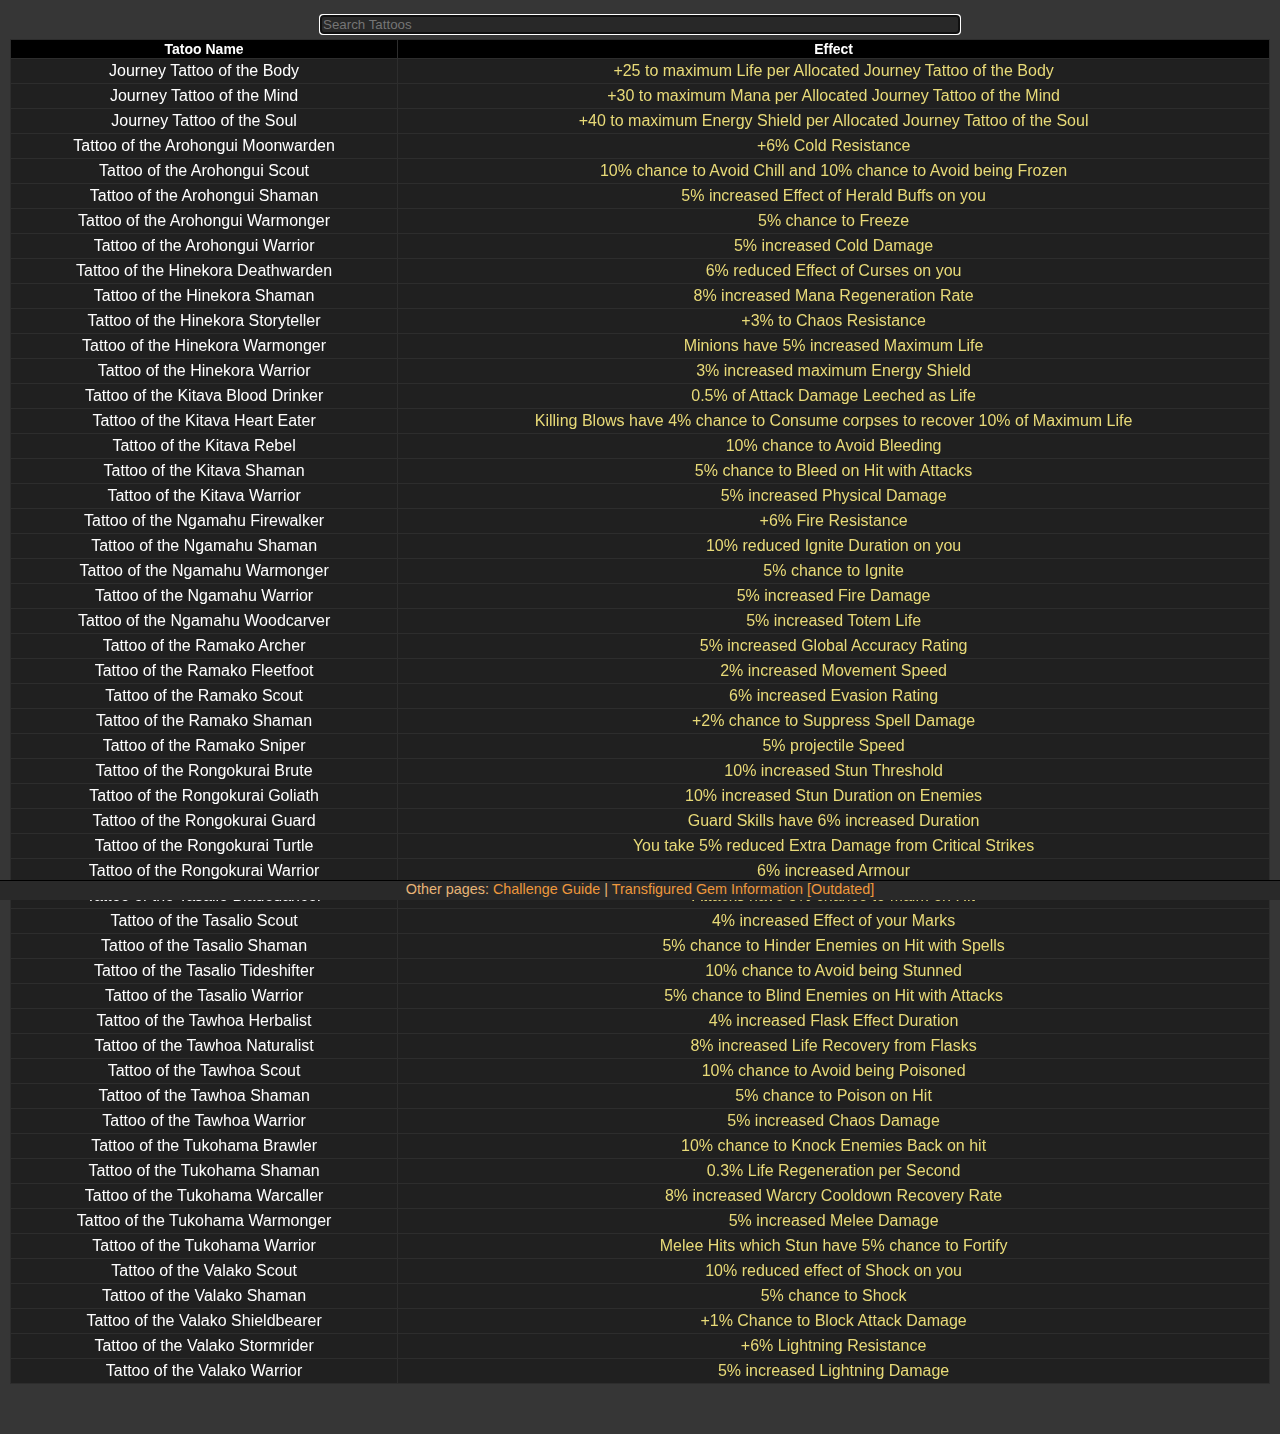
<file: tattoos.html>
<!DOCTYPE html>
<html lang="en">
<head>
<meta http-equiv="Content-Type" content="text/html; charset=utf-8">
	<!--
	░░░░█─────────────█──▀──
	░░░░▓█───────▄▄▀▀█──────
	░░░░▒░█────▄█▒░░▄░█─────
	░░░░░░░▀▄─▄▀▒▀▀▀▄▄▀──DO─
	░░░░░░░░░█▒░░░░▄▀────IT──
	▒▒▒░░░░▄▀▒░░░░▄▀───FOR──
	▓▓▓▓▒░█▒░░░░░█▄───BILLY──
	█████▀▒░░░░░█░▀▄────────
	█████▒▒░░░▒█░░░▀▄───────
	███▓▓▒▒▒▀▀▀█▄░░░░█──────
	▓██▓▒▒▒▒▒▒▒▒▒█░░░░█─────
	▓▓█▓▒▒▒▒▒▒▓▒▒█░░░░░█────
	░▒▒▀▀▄▄▄▄█▄▄▀░░░░░░░█─
	-->
	<META NAME="ROBOTS" CONTENT="noarchive">
	<meta name="Description" content="Path of Exile Necropolis Tattoos">
	<meta name="Keywords" content="path of exile, tattoos">
	<script src="https://ajax.googleapis.com/ajax/libs/jquery/3.7.1/jquery.min.js"></script> 
	<script src="./js/showdown.min.js"></script>
	<title>Path of Exile Tattoos</title>
	<style>
	p {text-align:center;margin:5px;font-size: 14px;}
	:root{--toggle-left:340px;--sidebar-left:0px;}
	[data-sidebar="visible"]{--toggle-left:4px;--sidebar-left: -336px;}
	*{font-family:Verdana,Arial,Helvetica,sans-serif;box-sizing: border-box;}
	html{background:#363636;overflow-y:scroll}
	a,a:visited{color:#EE983C;text-decoration:none;}
	a:hover{color:#FDB12D;}
	h1{color:#E7B477;text-align:center;border-left:5px solid #C2A965;border-right:5px solid #C2A965;border-top:1px solid #C2A965;border-bottom:1px solid #C2A965;background-color:#5d1515;margin-bottom:0px;padding:5px;}
	h2{color:#DADADA;text-align:center;margin:4px 0px;}
	h3{color:#875516;text-align:center;margin:4px 0px;}
	body{color:#E7B477;margin: 0 0 20px;padding-bottom:20px;}
	#contents{margin:auto;width:100%;padding:10px;}
	em img,li img{max-height:18px;margin-bottom:-3px;}
	#footer{position: fixed;left:0;bottom:0;height:20px;width:100%;text-align:center;background:#292929;border-top:1px solid black;font-size:90%;}
	#navigation{position:fixed;left:var(--sidebar-left);top:0px;height:100vh;display:var(--sidebar-display);max-height:100vh;overflow-y:scroll;background:rgb(40,40,40);padding-right:10px;width:336px;transition:all 0.2s linear;}
	#toggle{position:fixed;left:var(--toggle-left);top:5px;cursor:pointer;transition: all 0.2s linear;font-size:30px;padding-bottom: 20px;color:#ffff00;text-shadow: 2px 2px 4px rgb(0, 0, 0, 1);}
	#toggle:hover{color:#FFE28B}
	table{width:100%;border-collapse:collapse;}
	table img{max-height:22px;margin-bottom:-6px;margin-top:-3px;}
	table tr th{font-size:14px;border:1px solid #2d2d2d;background-color:black;color:white;}
	table tr th:first-child{min-width:24%;max-width:24%}
	table tr td:first-child{font-size:16px;border:1px solid #2d2d2d;background-color:rgb(32,32,32);color:#FFF;padding:3px;text-align:center;}
	table tr td:nth-child(n+2){font-size:16px;border:1px solid #2d2d2d;background-color:rgb(32,32,32);color:#E8DA78;padding:3px;text-align:center;}
	tr:first-child { position: sticky; top: 0px; background: black;}
	.currency{float:right;}
	.col-red{width:20px;float:left;background-color:red;color:white;border-radius:2em;padding-left:3px;padding-right:3px;}
	.col-green{width:20px;float:left;background-color:green;color:white;border-radius:2em;padding-left:3px;padding-right:3px;}
	.col-blue{width:20px;float:left;background-color:blue;color:white;border-radius:2em;padding-left:3px;padding-right:3px;}
	.col-white{width:20px;float:left;background-color:white;color:black;border-radius:2em;padding-left:3px;padding-right:3px;}
	table tr:hover td{background-color:rgb(40,40,40)}
	input#search{background-color:rgb(40,40,40);border:1px solid black;color:white;width:50vw;}
	</style>
	</head>
<body>
	<div id="contents">
	<p><input id="search" type="search" autofocus="" placeholder="Search Tattoos"></p>
		<table id="gems">
			<tr><th>Tatoo Name</th><th>Effect</th></tr>
			<tr><td>Journey Tattoo of the Body</td><td>+25 to maximum Life per Allocated Journey Tattoo of the Body</td></tr>
			<tr><td>Journey Tattoo of the Mind</td><td>+30 to maximum Mana per Allocated Journey Tattoo of the Mind</td></tr>
			<tr><td>Journey Tattoo of the Soul</td><td>+40 to maximum Energy Shield per Allocated Journey Tattoo of the Soul</td></tr>
			<tr><td>Tattoo of the Arohongui Moonwarden</td><td>+6% Cold Resistance</td></tr>
			<tr><td>Tattoo of the Arohongui Scout</td><td>10% chance to Avoid Chill and 10% chance to Avoid being Frozen</td></tr>
			<tr><td>Tattoo of the Arohongui Shaman</td><td>5% increased Effect of Herald Buffs on you</td></tr>
			<tr><td>Tattoo of the Arohongui Warmonger</td><td>5% chance to Freeze</td></tr>
			<tr><td>Tattoo of the Arohongui Warrior</td><td>5% increased Cold Damage</td></tr>
			<tr><td>Tattoo of the Hinekora Deathwarden</td><td>6% reduced Effect of Curses on you</td></tr>
			<tr><td>Tattoo of the Hinekora Shaman</td><td>8% increased Mana Regeneration Rate</td></tr>
			<tr><td>Tattoo of the Hinekora Storyteller</td><td>+3% to Chaos Resistance</td></tr>
			<tr><td>Tattoo of the Hinekora Warmonger</td><td>Minions have 5% increased Maximum Life</td></tr>
			<tr><td>Tattoo of the Hinekora Warrior</td><td>3% increased maximum Energy Shield</td></tr>
			<tr><td>Tattoo of the Kitava Blood Drinker</td><td>0.5% of Attack Damage Leeched as Life</td></tr>
			<tr><td>Tattoo of the Kitava Heart Eater</td><td>Killing Blows have 4% chance to Consume corpses to recover 10% of Maximum Life</td></tr>
			<tr><td>Tattoo of the Kitava Rebel</td><td>10% chance to Avoid Bleeding</td></tr>
			<tr><td>Tattoo of the Kitava Shaman</td><td>5% chance to Bleed on Hit with Attacks</td></tr>
			<tr><td>Tattoo of the Kitava Warrior</td><td>5% increased Physical Damage</td></tr>
			<tr><td>Tattoo of the Ngamahu Firewalker</td><td>+6% Fire Resistance</td></tr>
			<tr><td>Tattoo of the Ngamahu Shaman</td><td>10% reduced Ignite Duration on you</td></tr>
			<tr><td>Tattoo of the Ngamahu Warmonger</td><td>5% chance to Ignite</td></tr>
			<tr><td>Tattoo of the Ngamahu Warrior</td><td>5% increased Fire Damage</td></tr>
			<tr><td>Tattoo of the Ngamahu Woodcarver</td><td>5% increased Totem Life</td></tr>
			<tr><td>Tattoo of the Ramako Archer</td><td>5% increased Global Accuracy Rating</td></tr>
			<tr><td>Tattoo of the Ramako Fleetfoot</td><td>2% increased Movement Speed</td></tr>
			<tr><td>Tattoo of the Ramako Scout</td><td>6% increased Evasion Rating</td></tr>
			<tr><td>Tattoo of the Ramako Shaman</td><td>+2% chance to Suppress Spell Damage</td></tr>
			<tr><td>Tattoo of the Ramako Sniper</td><td>5% projectile Speed</td></tr>
			<tr><td>Tattoo of the Rongokurai Brute</td><td>10% increased Stun Threshold</td></tr>
			<tr><td>Tattoo of the Rongokurai Goliath</td><td>10% increased Stun Duration on Enemies</td></tr>
			<tr><td>Tattoo of the Rongokurai Guard</td><td>Guard Skills have 6% increased Duration</td></tr>
			<tr><td>Tattoo of the Rongokurai Turtle</td><td>You take 5% reduced Extra Damage from Critical Strikes</td></tr>
			<tr><td>Tattoo of the Rongokurai Warrior</td><td>6% increased Armour</td></tr>
			<tr><td>Tattoo of the Tasalio Bladedancer</td><td>Attacks have 5% chance to Maim on Hit</td></tr>
			<tr><td>Tattoo of the Tasalio Scout</td><td>4% increased Effect of your Marks</td></tr>
			<tr><td>Tattoo of the Tasalio Shaman</td><td>5% chance to Hinder Enemies on Hit with Spells</td></tr>
			<tr><td>Tattoo of the Tasalio Tideshifter</td><td>10% chance to Avoid being Stunned</td></tr>
			<tr><td>Tattoo of the Tasalio Warrior</td><td>5% chance to Blind Enemies on Hit with Attacks</td></tr>
			<tr><td>Tattoo of the Tawhoa Herbalist</td><td>4% increased Flask Effect Duration</td></tr>
			<tr><td>Tattoo of the Tawhoa Naturalist</td><td>8% increased Life Recovery from Flasks</td></tr>
			<tr><td>Tattoo of the Tawhoa Scout</td><td>10% chance to Avoid being Poisoned</td></tr>
			<tr><td>Tattoo of the Tawhoa Shaman</td><td>5% chance to Poison on Hit</td></tr>
			<tr><td>Tattoo of the Tawhoa Warrior</td><td>5% increased Chaos Damage</td></tr>
			<tr><td>Tattoo of the Tukohama Brawler</td><td>10% chance to Knock Enemies Back on hit</td></tr>
			<tr><td>Tattoo of the Tukohama Shaman</td><td>0.3% Life Regeneration per Second</td></tr>
			<tr><td>Tattoo of the Tukohama Warcaller</td><td>8% increased Warcry Cooldown Recovery Rate</td></tr>
			<tr><td>Tattoo of the Tukohama Warmonger</td><td>5% increased Melee Damage</td></tr>
			<tr><td>Tattoo of the Tukohama Warrior</td><td>Melee Hits which Stun have 5% chance to Fortify</td></tr>
			<tr><td>Tattoo of the Valako Scout</td><td>10% reduced effect of Shock on you</td></tr>
			<tr><td>Tattoo of the Valako Shaman</td><td>5% chance to Shock</td></tr>
			<tr><td>Tattoo of the Valako Shieldbearer</td><td>+1% Chance to Block Attack Damage</td></tr>
			<tr><td>Tattoo of the Valako Stormrider</td><td>+6% Lightning Resistance</td></tr>
			<tr><td>Tattoo of the Valako Warrior</td><td>5% increased Lightning Damage</td></tr>
		</table>
	</div>
	<div id="footer">Other pages: <a href="./">Challenge Guide</a> | <a href="./transgems.html">Transfigured Gem Information [Outdated]</a></div>
	<script>		

			// case insensitive
			$.expr[":"].contains = $.expr.createPseudo(function(arg) {
				return function( elem ) {
					return $(elem).text().toUpperCase().indexOf(arg.toUpperCase()) >= 0;
				};
			});
			// delay function
			function throttle(f, delay){
				var timer = null;
				return function(){
					var context = this, args = arguments;
					clearTimeout(timer);
					timer = window.setTimeout(function(){
						f.apply(context, args);
					},
					delay || 350);
				};
			}
			
			$("#search,#searchTags").keyup(throttle(doSearch)); 
			$('select').blur(doSearch);
			$('select').change(doSearch);
			function doSearch(){
				let term = $('#search').val();
				if(term.length > 0){
					// skip header row
					$("td").parent().hide();
					$("tr td:contains('" + term + "')").parent().show();
				} else {
					$("tr").show();
				}
			};
			
	</script>
</body>
</html>
</file>
